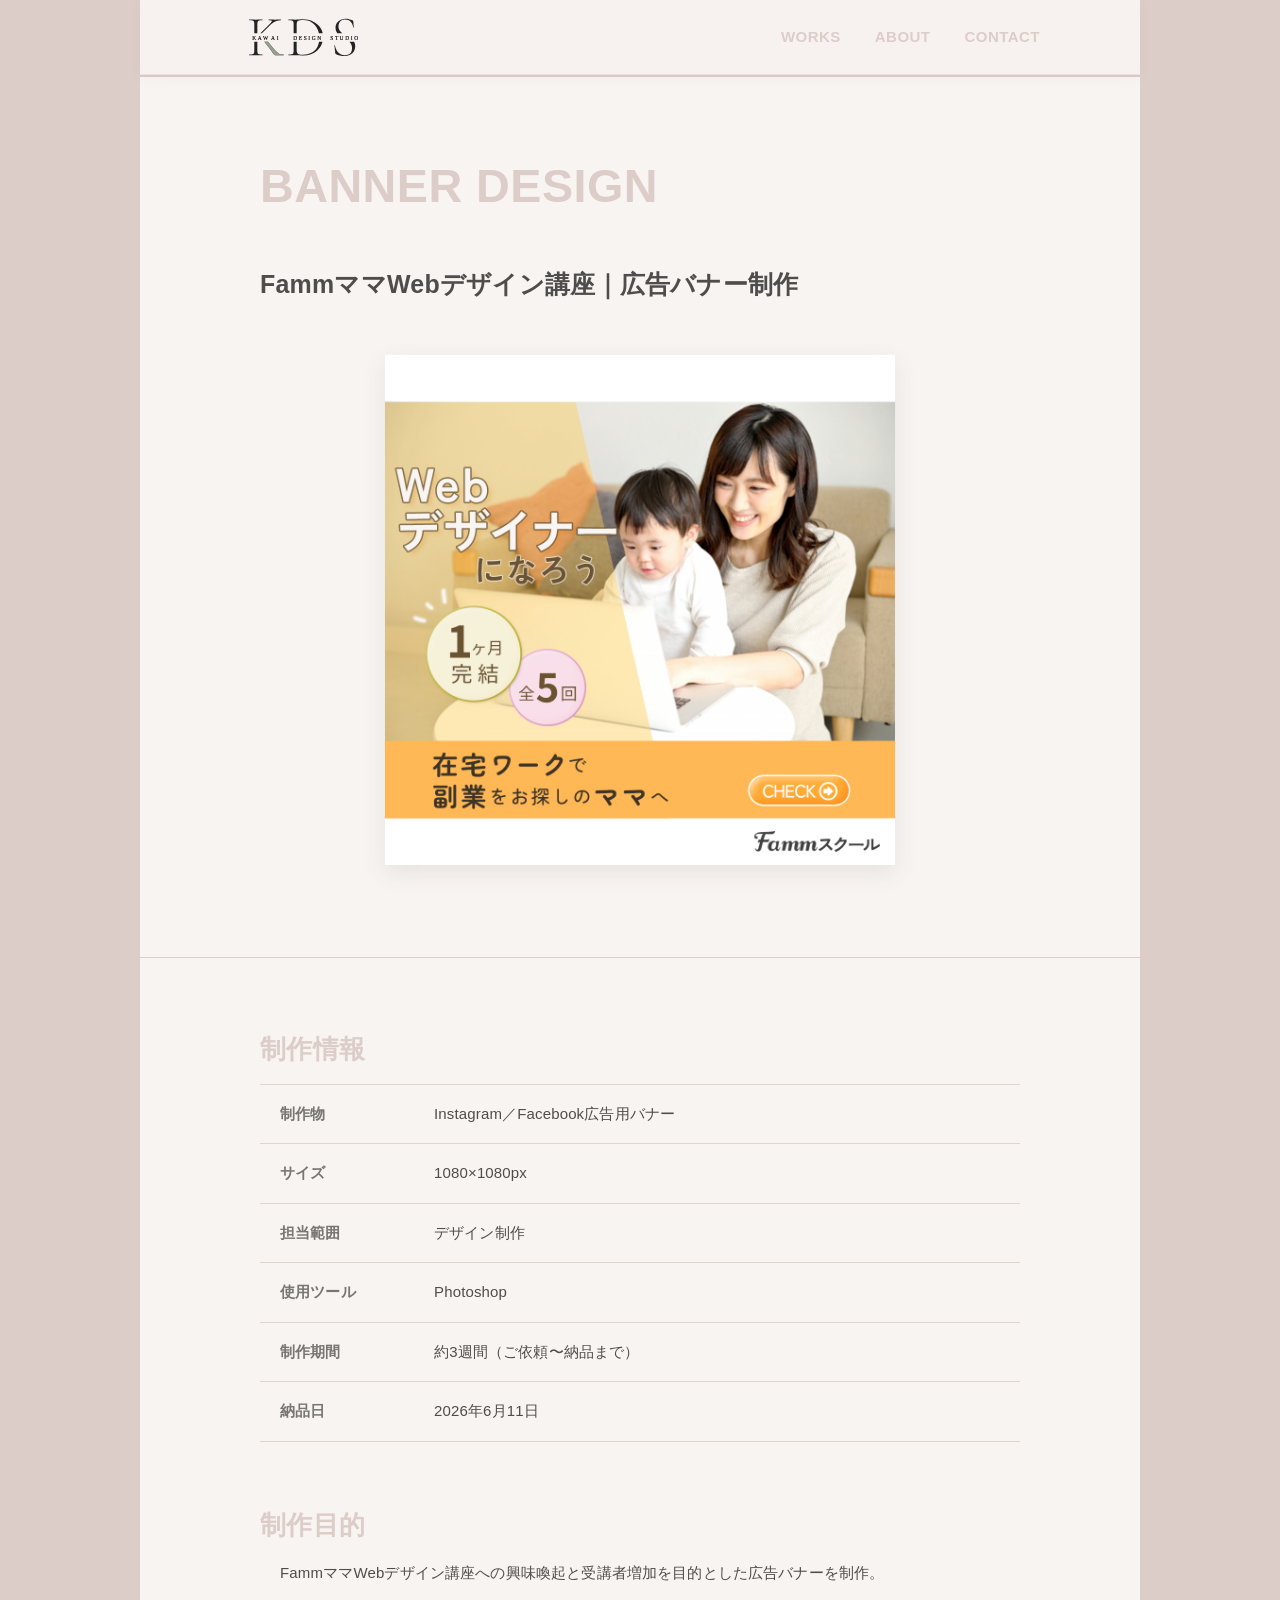
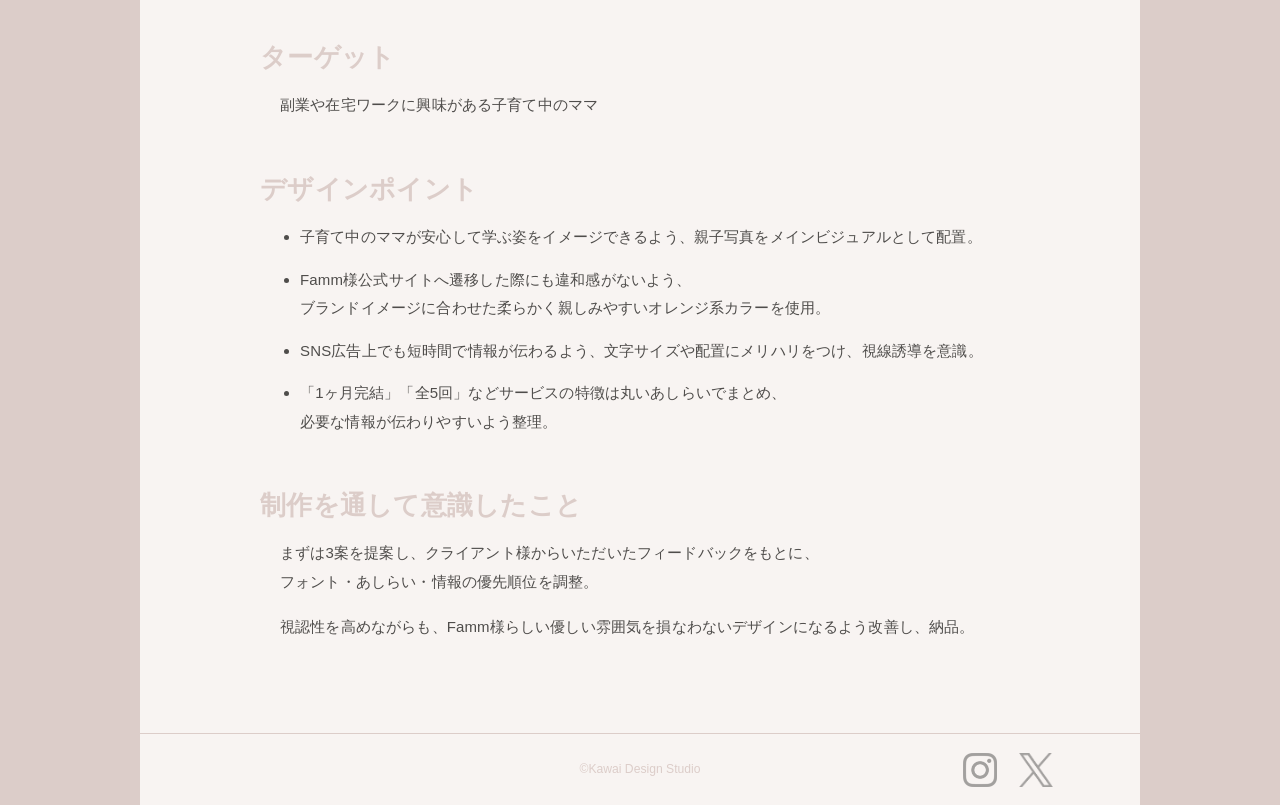
<file: work-famm-banner.html>
<!DOCTYPE html>
<html lang="ja">
<head>
  <meta charset="UTF-8">
  <meta name="viewport" content="width=device-width, initial-scale=1.0">
  <title>FammママWebデザイン講座｜広告バナー制作 | Kawai Design Studio</title>
  <meta name="description" content="FammママWebデザイン講座の広告バナー制作実績です。">
  <link rel="icon" type="image/png" href="images/favicon.png?v=1">
  <link rel="stylesheet" href="style.css">
</head>
<body>
  <header class="site-header">
    <div class="site-header__inner">
      <a class="site-header__brand" href="index.html">
        <img src="images/kds-logo-header.svg" alt="Kawai Design Studio">
      </a>
      <nav class="site-header__nav" id="site-menu" aria-label="Global navigation">
        <a href="works.html">WORKS</a>
        <a href="index.html#about">ABOUT</a>
        <a href="index.html#contact">CONTACT</a>
      </nav>
      <button class="site-header__toggle" type="button" aria-label="メニューを開く" aria-controls="site-menu" aria-expanded="false">
        <span></span>
        <span></span>
        <span></span>
      </button>
    </div>
  </header>

  <main class="work-detail">
    <section class="work-detail__hero section">
      <div class="section__inner work-detail__inner">
        <div class="section__heading--row">
          <h2>BANNER DESIGN</h2>
        </div>
        <h1>FammママWebデザイン講座｜広告バナー制作</h1>
        <figure class="work-detail__visual">
          <img src="images/banner-20260611-famm.png" alt="FammママWebデザイン講座 広告バナー制作">
        </figure>
      </div>
    </section>

    <section class="work-detail__body section">
      <div class="section__inner work-detail__inner">
        <div class="work-detail__info">
          <h2>制作情報</h2>
          <dl>
            <div>
              <dt>制作物</dt>
              <dd>Instagram／Facebook広告用バナー</dd>
            </div>
            <div>
              <dt>サイズ</dt>
              <dd>1080×1080px</dd>
            </div>
            <div>
              <dt>担当範囲</dt>
              <dd>デザイン制作</dd>
            </div>
            <div>
              <dt>使用ツール</dt>
              <dd>Photoshop</dd>
            </div>
            <div>
              <dt>制作期間</dt>
              <dd>約3週間（ご依頼〜納品まで）</dd>
            </div>
            <div>
              <dt>納品日</dt>
              <dd>2026年6月11日</dd>
            </div>
          </dl>
        </div>

        <div class="work-detail__content">
          <section>
            <h2>制作目的</h2>
            <p>FammママWebデザイン講座への興味喚起と受講者増加を目的とした広告バナーを制作。</p>
          </section>

          <section>
            <h2>ターゲット</h2>
            <p>副業や在宅ワークに興味がある子育て中のママ</p>
          </section>

          <section>
            <h2>デザインポイント</h2>
            <ul>
              <li>子育て中のママが安心して学ぶ姿をイメージできるよう、親子写真をメインビジュアルとして配置。</li>
              <li>Famm様公式サイトへ遷移した際にも違和感がないよう、ブランドイメージに合わせた柔らかく親しみやすいオレンジ系カラーを使用。</li>
              <li>SNS広告上でも短時間で情報が伝わるよう、文字サイズや配置にメリハリをつけ、視線誘導を意識。</li>
              <li>「1ヶ月完結」「全5回」などサービスの特徴は丸いあしらいでまとめ、必要な情報が伝わりやすいよう整理。</li>
            </ul>
          </section>

          <section>
            <h2>制作を通して意識したこと</h2>
            <p>まずは3案を提案し、クライアント様からいただいたフィードバックをもとに、<br>フォント・あしらい・情報の優先順位を調整。</p>
            <p>視認性を高めながらも、Famm様らしい優しい雰囲気を損なわないデザインになるよう改善し、納品。</p>
          </section>
        </div>
      </div>
    </section>
  </main>

  <footer class="footer">
    <p>&copy;Kawai Design Studio</p>
    <div class="footer__social" aria-label="SNS links">
      <a href="https://www.instagram.com/kawai.design.studio/" target="_blank" rel="noopener noreferrer" aria-label="Instagram">
        <img class="footer__instagram-logo" src="images/instagram-glyph-white.png" alt="">
      </a>
      <a href="https://x.com/famm_202604" target="_blank" rel="noopener noreferrer" aria-label="X">
        <img class="footer__x-logo" src="images/x-logo-white.png" alt="">
      </a>
    </div>
  </footer>
  <button class="page-top" type="button" aria-label="ページトップへ戻る">↑</button>
  <script src="script.js" defer></script>
</body>
</html>
</file>
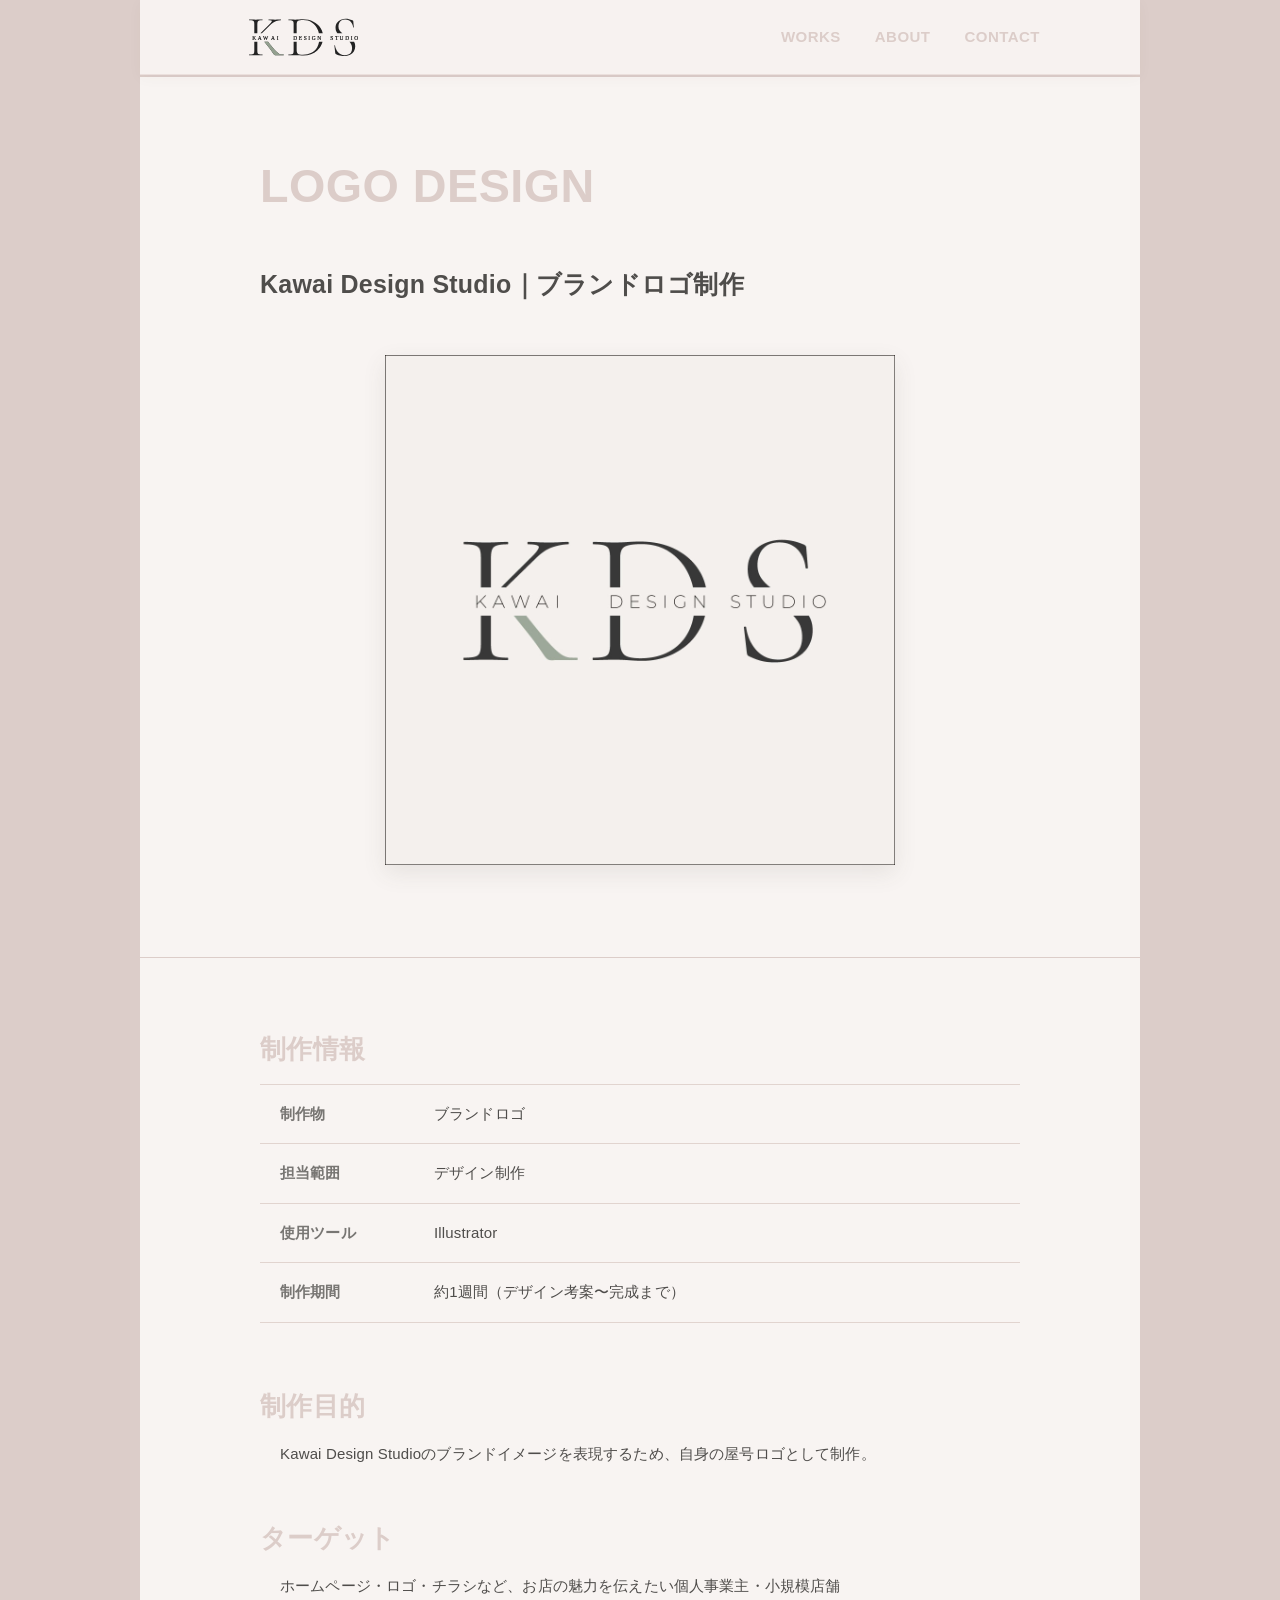
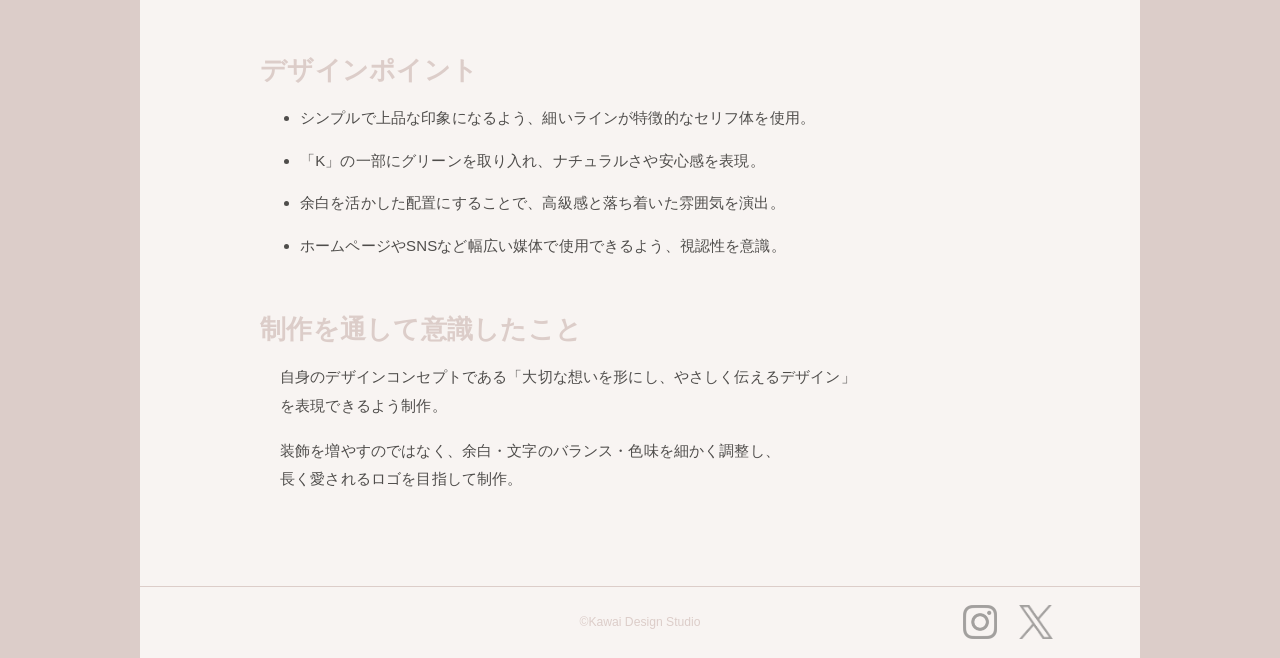
<file: work-kds-logo.html>
<!DOCTYPE html>
<html lang="ja">
<head>
  <meta charset="UTF-8">
  <meta name="viewport" content="width=device-width, initial-scale=1.0">
  <title>Kawai Design Studio｜ブランドロゴ制作 | Kawai Design Studio</title>
  <meta name="description" content="Kawai Design Studioのブランドロゴ制作実績です。">
  <link rel="icon" type="image/png" href="images/favicon.png?v=1">
  <link rel="stylesheet" href="style.css">
</head>
<body>
  <header class="site-header">
    <div class="site-header__inner">
      <a class="site-header__brand" href="index.html">
        <img src="images/kds-logo-header.svg" alt="Kawai Design Studio">
      </a>
      <nav class="site-header__nav" id="site-menu" aria-label="Global navigation">
        <a href="works.html">WORKS</a>
        <a href="index.html#about">ABOUT</a>
        <a href="index.html#contact">CONTACT</a>
      </nav>
      <button class="site-header__toggle" type="button" aria-label="メニューを開く" aria-controls="site-menu" aria-expanded="false">
        <span></span>
        <span></span>
        <span></span>
      </button>
    </div>
  </header>

  <main class="work-detail">
    <section class="work-detail__hero section">
      <div class="section__inner work-detail__inner">
        <div class="section__heading--row">
          <h2>LOGO DESIGN</h2>
        </div>
        <h1>Kawai Design Studio｜ブランドロゴ制作</h1>
        <figure class="work-detail__visual">
          <img src="images/kds-logo.jpg" alt="Kawai Design Studio ブランドロゴ制作">
        </figure>
      </div>
    </section>

    <section class="work-detail__body section">
      <div class="section__inner work-detail__inner">
        <div class="work-detail__info">
          <h2>制作情報</h2>
          <dl>
            <div>
              <dt>制作物</dt>
              <dd>ブランドロゴ</dd>
            </div>
            <div>
              <dt>担当範囲</dt>
              <dd>デザイン制作</dd>
            </div>
            <div>
              <dt>使用ツール</dt>
              <dd>Illustrator</dd>
            </div>
            <div>
              <dt>制作期間</dt>
              <dd>約1週間（デザイン考案〜完成まで）</dd>
            </div>
          </dl>
        </div>

        <div class="work-detail__content">
          <section>
            <h2>制作目的</h2>
            <p>Kawai Design Studioのブランドイメージを表現するため、自身の屋号ロゴとして制作。</p>
          </section>

          <section>
            <h2>ターゲット</h2>
            <p>ホームページ・ロゴ・チラシなど、お店の魅力を伝えたい個人事業主・小規模店舗</p>
          </section>

          <section>
            <h2>デザインポイント</h2>
            <ul>
              <li>シンプルで上品な印象になるよう、細いラインが特徴的なセリフ体を使用。</li>
              <li>「K」の一部にグリーンを取り入れ、ナチュラルさや安心感を表現。</li>
              <li>余白を活かした配置にすることで、高級感と落ち着いた雰囲気を演出。</li>
              <li>ホームページやSNSなど幅広い媒体で使用できるよう、視認性を意識。</li>
            </ul>
          </section>

          <section>
            <h2>制作を通して意識したこと</h2>
            <p>自身のデザインコンセプトである「大切な想いを形にし、やさしく伝えるデザイン」を表現できるよう制作。</p>
            <p>装飾を増やすのではなく、余白・文字のバランス・色味を細かく調整し、長く愛されるロゴを目指して制作。</p>
          </section>
        </div>
      </div>
    </section>
  </main>

  <footer class="footer">
    <p>&copy;Kawai Design Studio</p>
    <div class="footer__social" aria-label="SNS links">
      <a href="https://www.instagram.com/kawai.design.studio/" target="_blank" rel="noopener noreferrer" aria-label="Instagram">
        <img class="footer__instagram-logo" src="images/instagram-glyph-white.png" alt="">
      </a>
      <a href="https://x.com/famm_202604" target="_blank" rel="noopener noreferrer" aria-label="X">
        <img class="footer__x-logo" src="images/x-logo-white.png" alt="">
      </a>
    </div>
  </footer>
  <button class="page-top" type="button" aria-label="ページトップへ戻る">↑</button>
  <script src="script.js" defer></script>
</body>
</html>
</file>
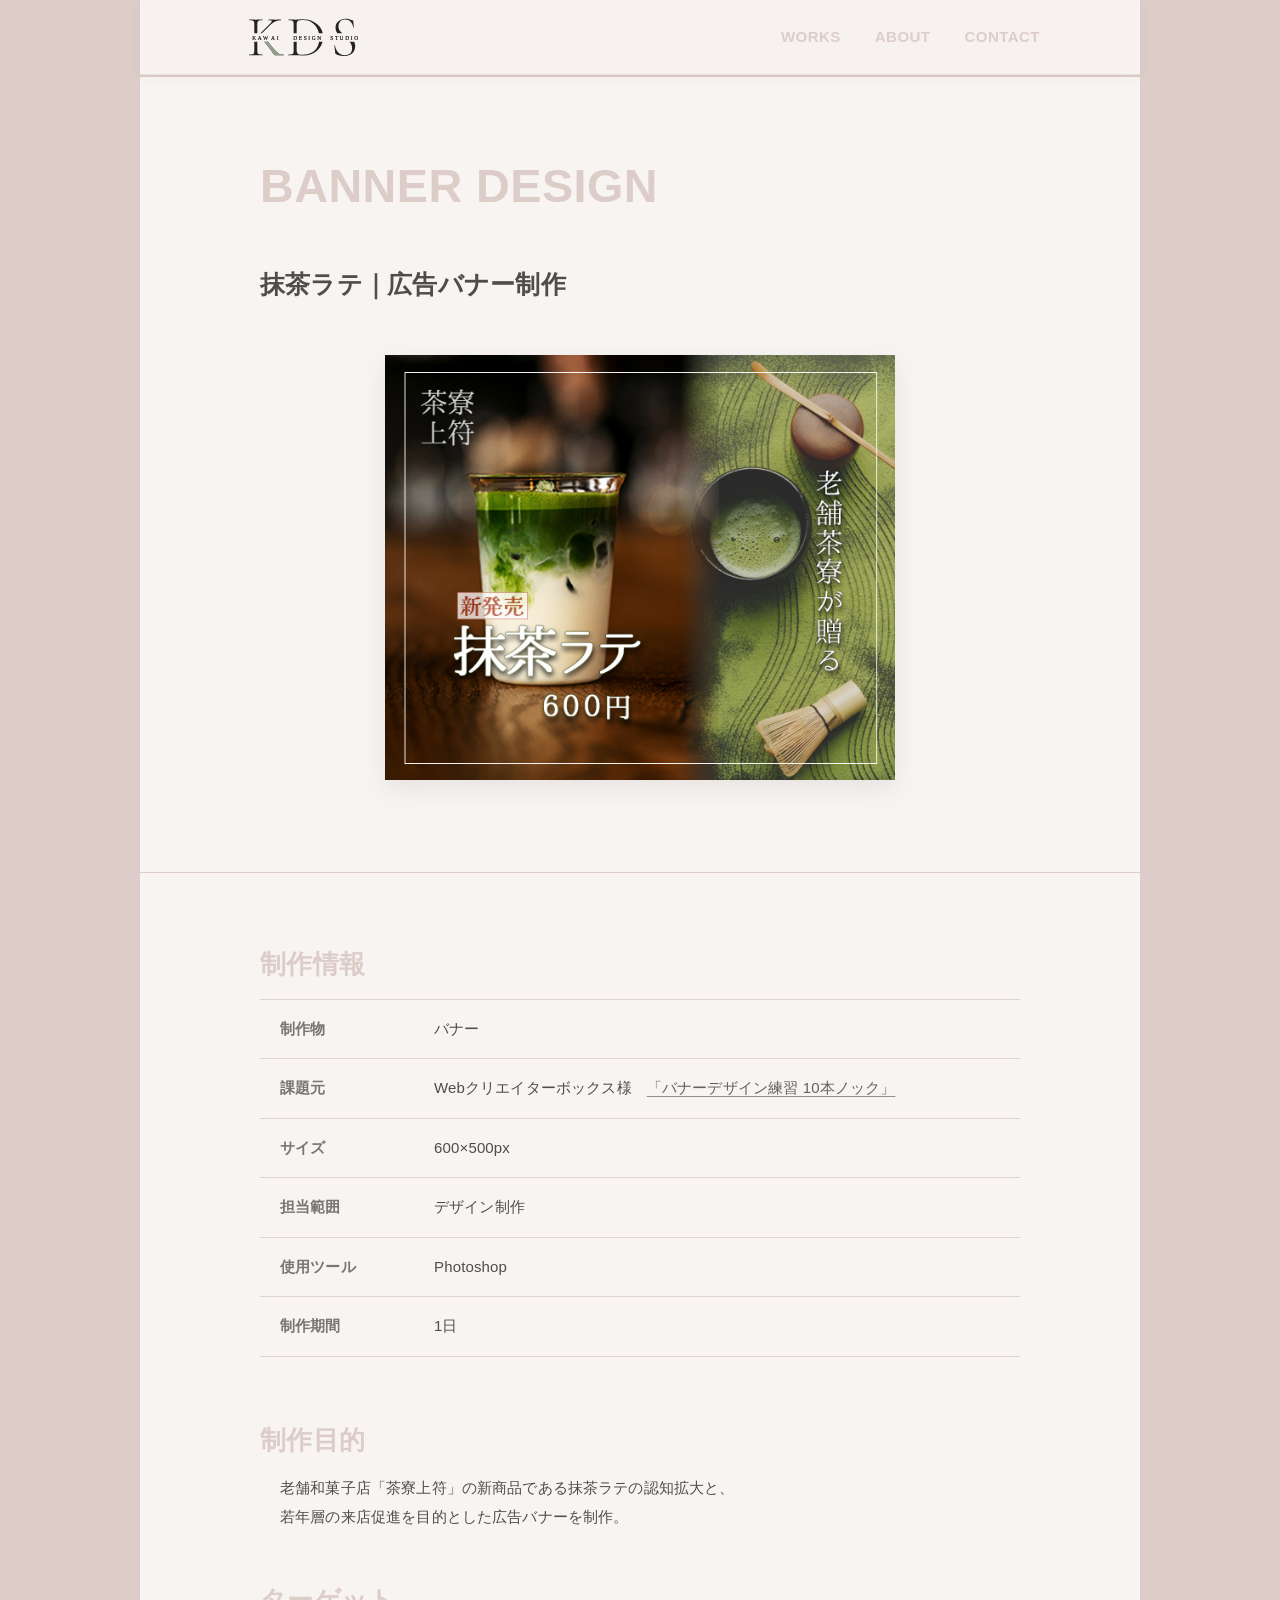
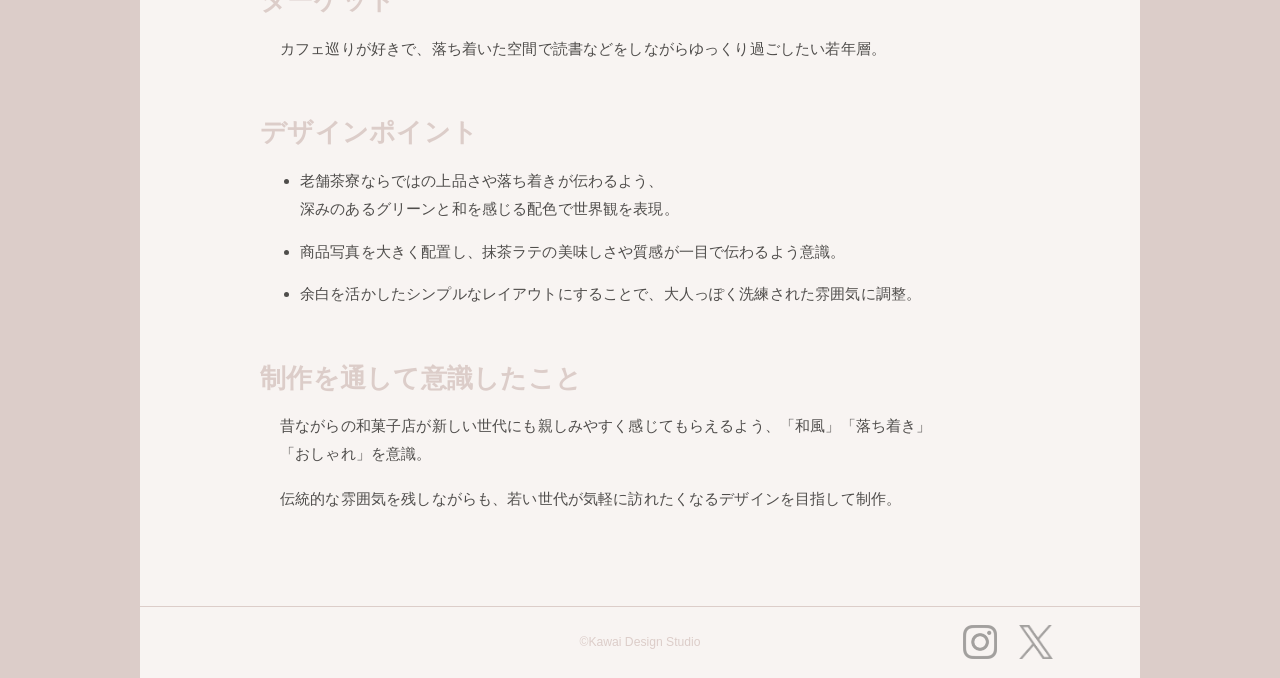
<file: work-matcha-latte.html>
<!DOCTYPE html>
<html lang="ja">
<head>
  <meta charset="UTF-8">
  <meta name="viewport" content="width=device-width, initial-scale=1.0">
  <title>抹茶ラテ｜広告バナー制作 | Kawai Design Studio</title>
  <meta name="description" content="抹茶ラテの広告バナー制作実績です。">
  <link rel="icon" type="image/png" href="images/favicon.png?v=1">
  <link rel="stylesheet" href="style.css">
</head>
<body>
  <header class="site-header">
    <div class="site-header__inner">
      <a class="site-header__brand" href="index.html">
        <img src="images/kds-logo-header.svg" alt="Kawai Design Studio">
      </a>
      <nav class="site-header__nav" id="site-menu" aria-label="Global navigation">
        <a href="works.html">WORKS</a>
        <a href="index.html#about">ABOUT</a>
        <a href="index.html#contact">CONTACT</a>
      </nav>
      <button class="site-header__toggle" type="button" aria-label="メニューを開く" aria-controls="site-menu" aria-expanded="false">
        <span></span>
        <span></span>
        <span></span>
      </button>
    </div>
  </header>

  <main class="work-detail">
    <section class="work-detail__hero section">
      <div class="section__inner work-detail__inner">
        <div class="section__heading--row">
          <h2>BANNER DESIGN</h2>
        </div>
        <h1>抹茶ラテ｜広告バナー制作</h1>
        <figure class="work-detail__visual">
          <img src="images/work03.jpg" alt="抹茶ラテ 広告バナー制作">
        </figure>
      </div>
    </section>

    <section class="work-detail__body section">
      <div class="section__inner work-detail__inner">
        <div class="work-detail__info">
          <h2>制作情報</h2>
          <dl>
            <div>
              <dt>制作物</dt>
              <dd>バナー</dd>
            </div>
            <div>
              <dt>課題元</dt>
              <dd class="work-detail__source">
                <span class="work-detail__source-provider">Webクリエイターボックス様</span><span class="work-detail__source-space">　</span><a class="work-detail__source-link" href="https://www.webcreatorbox.com/tech/banner-design-10" target="_blank" rel="noopener noreferrer">「バナーデザイン練習 10本ノック」</a>
              </dd>
            </div>
            <div>
              <dt>サイズ</dt>
              <dd>600×500px</dd>
            </div>
            <div>
              <dt>担当範囲</dt>
              <dd>デザイン制作</dd>
            </div>
            <div>
              <dt>使用ツール</dt>
              <dd>Photoshop</dd>
            </div>
            <div>
              <dt>制作期間</dt>
              <dd>1日</dd>
            </div>
          </dl>
        </div>

        <div class="work-detail__content">
          <section>
            <h2>制作目的</h2>
            <p>老舗和菓子店「茶寮上符」の新商品である抹茶ラテの認知拡大と、若年層の来店促進を目的とした広告バナーを制作。</p>
          </section>

          <section>
            <h2>ターゲット</h2>
            <p>カフェ巡りが好きで、落ち着いた空間で読書などをしながらゆっくり過ごしたい若年層。</p>
          </section>

          <section>
            <h2>デザインポイント</h2>
            <ul>
              <li>老舗茶寮ならではの上品さや落ち着きが伝わるよう、深みのあるグリーンと和を感じる配色で世界観を表現。</li>
              <li>商品写真を大きく配置し、抹茶ラテの美味しさや質感が一目で伝わるよう意識。</li>
              <li>余白を活かしたシンプルなレイアウトにすることで、大人っぽく洗練された雰囲気に調整。</li>
            </ul>
          </section>

          <section>
            <h2>制作を通して意識したこと</h2>
            <p>昔ながらの和菓子店が新しい世代にも親しみやすく感じてもらえるよう、「和風」「落ち着き」「おしゃれ」を意識。</p>
            <p>伝統的な雰囲気を残しながらも、若い世代が気軽に訪れたくなるデザインを目指して制作。</p>
          </section>
        </div>
      </div>
    </section>
  </main>

  <footer class="footer">
    <p>&copy;Kawai Design Studio</p>
    <div class="footer__social" aria-label="SNS links">
      <a href="https://www.instagram.com/kawai.design.studio/" target="_blank" rel="noopener noreferrer" aria-label="Instagram">
        <img class="footer__instagram-logo" src="images/instagram-glyph-white.png" alt="">
      </a>
      <a href="https://x.com/famm_202604" target="_blank" rel="noopener noreferrer" aria-label="X">
        <img class="footer__x-logo" src="images/x-logo-white.png" alt="">
      </a>
    </div>
  </footer>
  <button class="page-top" type="button" aria-label="ページトップへ戻る">↑</button>
  <script src="script.js" defer></script>
</body>
</html>
</file>
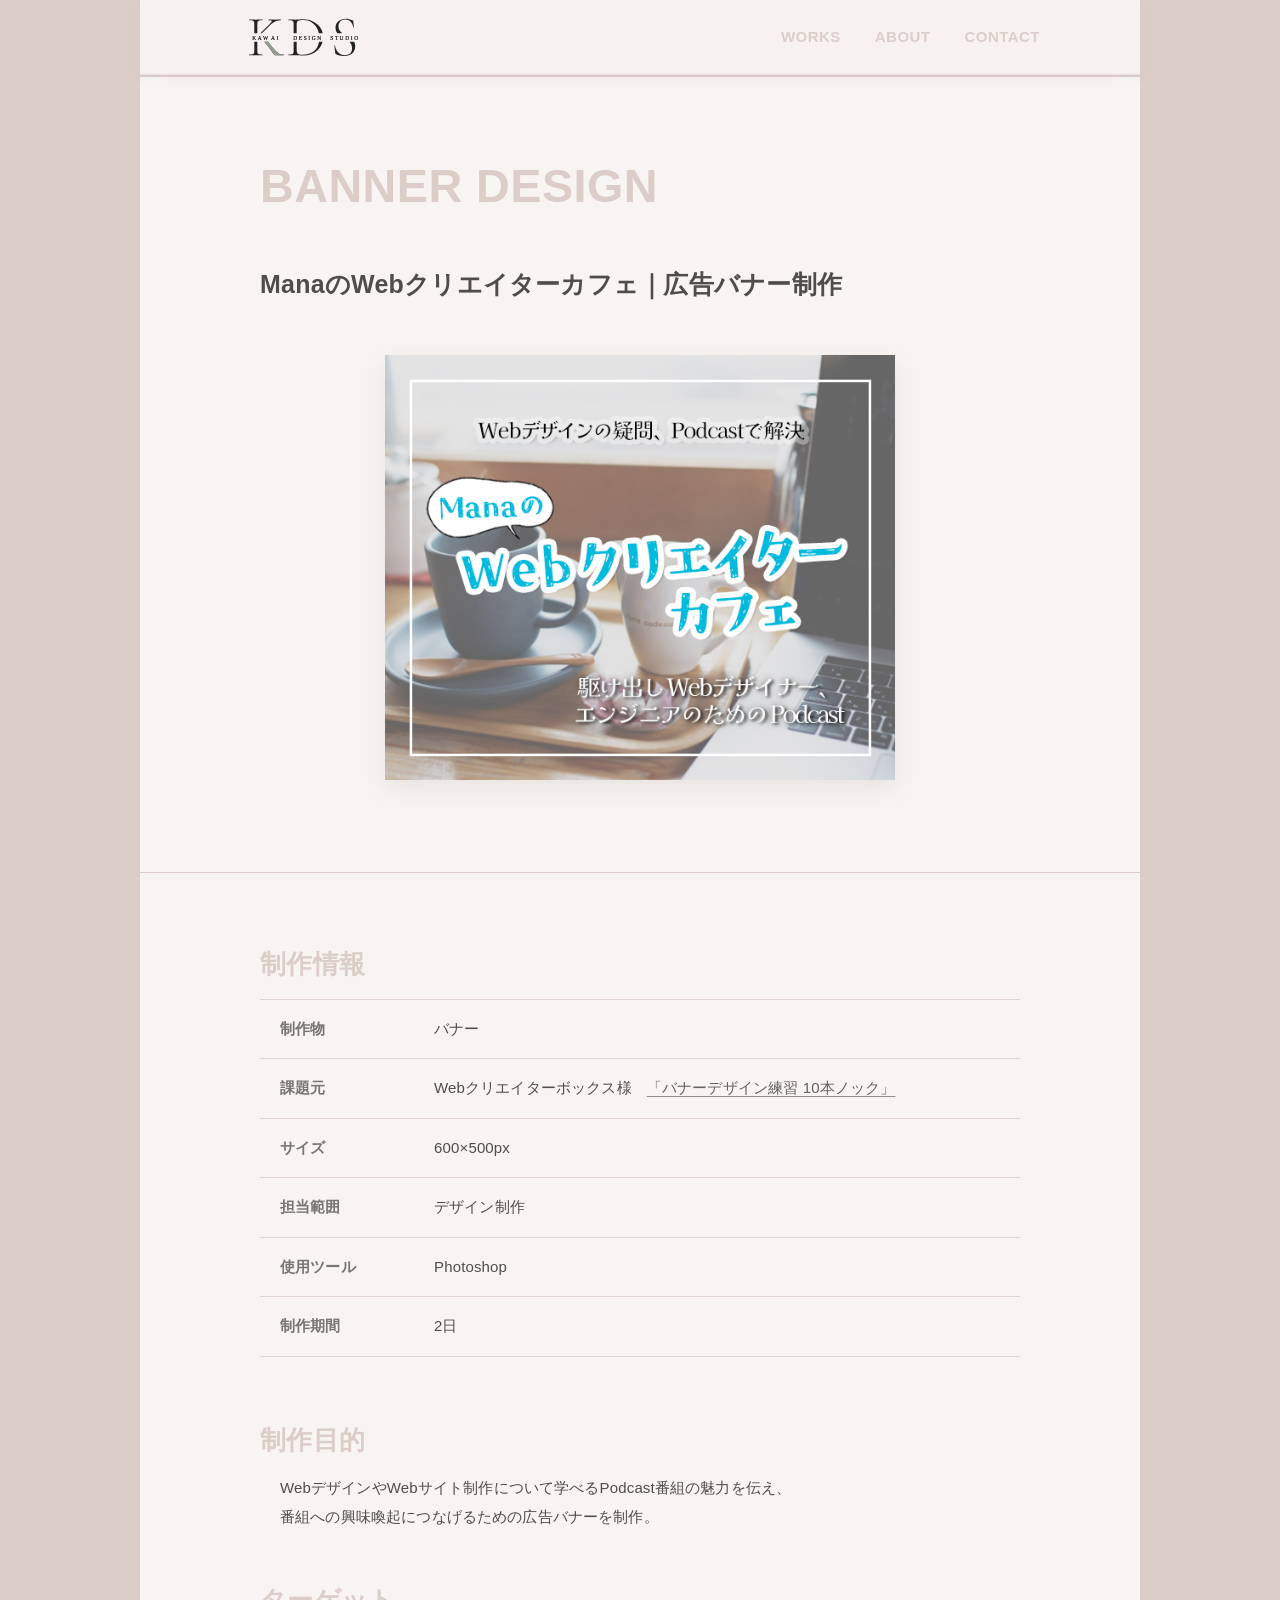
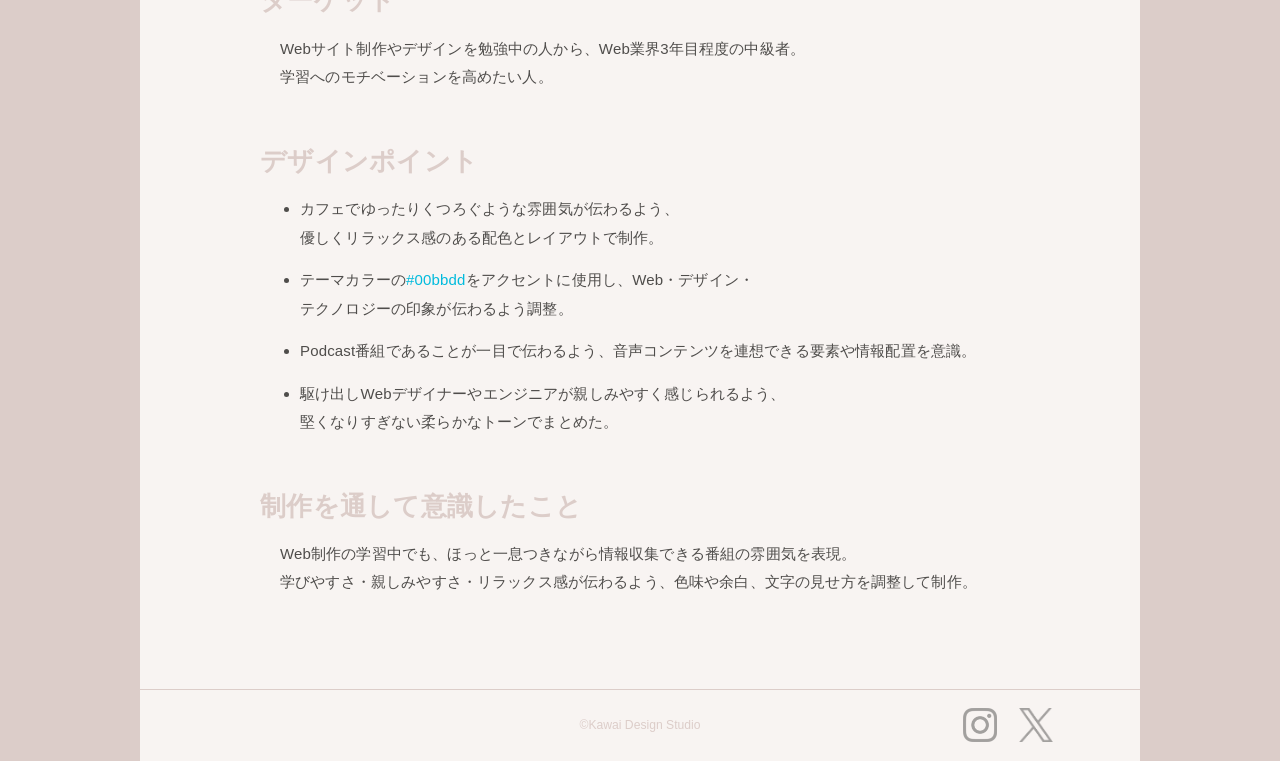
<file: work-podcast-banner.html>
<!DOCTYPE html>
<html lang="ja">
<head>
  <meta charset="UTF-8">
  <meta name="viewport" content="width=device-width, initial-scale=1.0">
  <title>ManaのWebクリエイターカフェ｜広告バナー制作 | Kawai Design Studio</title>
  <meta name="description" content="ManaのWebクリエイターカフェの広告バナー制作実績です。">
  <link rel="icon" type="image/png" href="images/favicon.png?v=1">
  <link rel="stylesheet" href="style.css">
</head>
<body>
  <header class="site-header">
    <div class="site-header__inner">
      <a class="site-header__brand" href="index.html">
        <img src="images/kds-logo-header.svg" alt="Kawai Design Studio">
      </a>
      <nav class="site-header__nav" id="site-menu" aria-label="Global navigation">
        <a href="works.html">WORKS</a>
        <a href="index.html#about">ABOUT</a>
        <a href="index.html#contact">CONTACT</a>
      </nav>
      <button class="site-header__toggle" type="button" aria-label="メニューを開く" aria-controls="site-menu" aria-expanded="false">
        <span></span>
        <span></span>
        <span></span>
      </button>
    </div>
  </header>

  <main class="work-detail">
    <section class="work-detail__hero section">
      <div class="section__inner work-detail__inner">
        <div class="section__heading--row">
          <h2>BANNER DESIGN</h2>
        </div>
        <h1>ManaのWebクリエイターカフェ｜広告バナー制作</h1>
        <figure class="work-detail__visual">
          <img src="images/work02.jpg" alt="ManaのWebクリエイターカフェ 広告バナー制作">
        </figure>
      </div>
    </section>

    <section class="work-detail__body section">
      <div class="section__inner work-detail__inner">
        <div class="work-detail__info">
          <h2>制作情報</h2>
          <dl>
            <div>
              <dt>制作物</dt>
              <dd>バナー</dd>
            </div>
            <div>
              <dt>課題元</dt>
              <dd class="work-detail__source">
                <span class="work-detail__source-provider">Webクリエイターボックス様</span><span class="work-detail__source-space">　</span><a class="work-detail__source-link" href="https://www.webcreatorbox.com/tech/banner-design-10" target="_blank" rel="noopener noreferrer">「バナーデザイン練習 10本ノック」</a>
              </dd>
            </div>
            <div>
              <dt>サイズ</dt>
              <dd>600×500px</dd>
            </div>
            <div>
              <dt>担当範囲</dt>
              <dd>デザイン制作</dd>
            </div>
            <div>
              <dt>使用ツール</dt>
              <dd>Photoshop</dd>
            </div>
            <div>
              <dt>制作期間</dt>
              <dd>2日</dd>
            </div>
          </dl>
        </div>

        <div class="work-detail__content">
          <section>
            <h2>制作目的</h2>
            <p>WebデザインやWebサイト制作について学べるPodcast番組の魅力を伝え、番組への興味喚起につなげるための広告バナーを制作。</p>
          </section>

          <section>
            <h2>ターゲット</h2>
            <p>Webサイト制作やデザインを勉強中の人から、Web業界3年目程度の中級者。学習へのモチベーションを高めたい人。</p>
          </section>

          <section>
            <h2>デザインポイント</h2>
            <ul>
              <li>カフェでゆったりくつろぐような雰囲気が伝わるよう、優しくリラックス感のある配色とレイアウトで制作。</li>
              <li>テーマカラーの<span class="color-sample--podcast">#00bbdd</span>をアクセントに使用し、Web・デザイン・テクノロジーの印象が伝わるよう調整。</li>
              <li>Podcast番組であることが一目で伝わるよう、音声コンテンツを連想できる要素や情報配置を意識。</li>
              <li>駆け出しWebデザイナーやエンジニアが親しみやすく感じられるよう、堅くなりすぎない柔らかなトーンでまとめた。</li>
            </ul>
          </section>

          <section>
            <h2>制作を通して意識したこと</h2>
            <p>Web制作の学習中でも、ほっと一息つきながら情報収集できる番組の雰囲気を表現。<br>学びやすさ・親しみやすさ・リラックス感が伝わるよう、色味や余白、文字の見せ方を調整して制作。</p>
          </section>
        </div>
      </div>
    </section>
  </main>

  <footer class="footer">
    <p>&copy;Kawai Design Studio</p>
    <div class="footer__social" aria-label="SNS links">
      <a href="https://www.instagram.com/kawai.design.studio/" target="_blank" rel="noopener noreferrer" aria-label="Instagram">
        <img class="footer__instagram-logo" src="images/instagram-glyph-white.png" alt="">
      </a>
      <a href="https://x.com/famm_202604" target="_blank" rel="noopener noreferrer" aria-label="X">
        <img class="footer__x-logo" src="images/x-logo-white.png" alt="">
      </a>
    </div>
  </footer>
  <button class="page-top" type="button" aria-label="ページトップへ戻る">↑</button>
  <script src="script.js" defer></script>
</body>
</html>
</file>
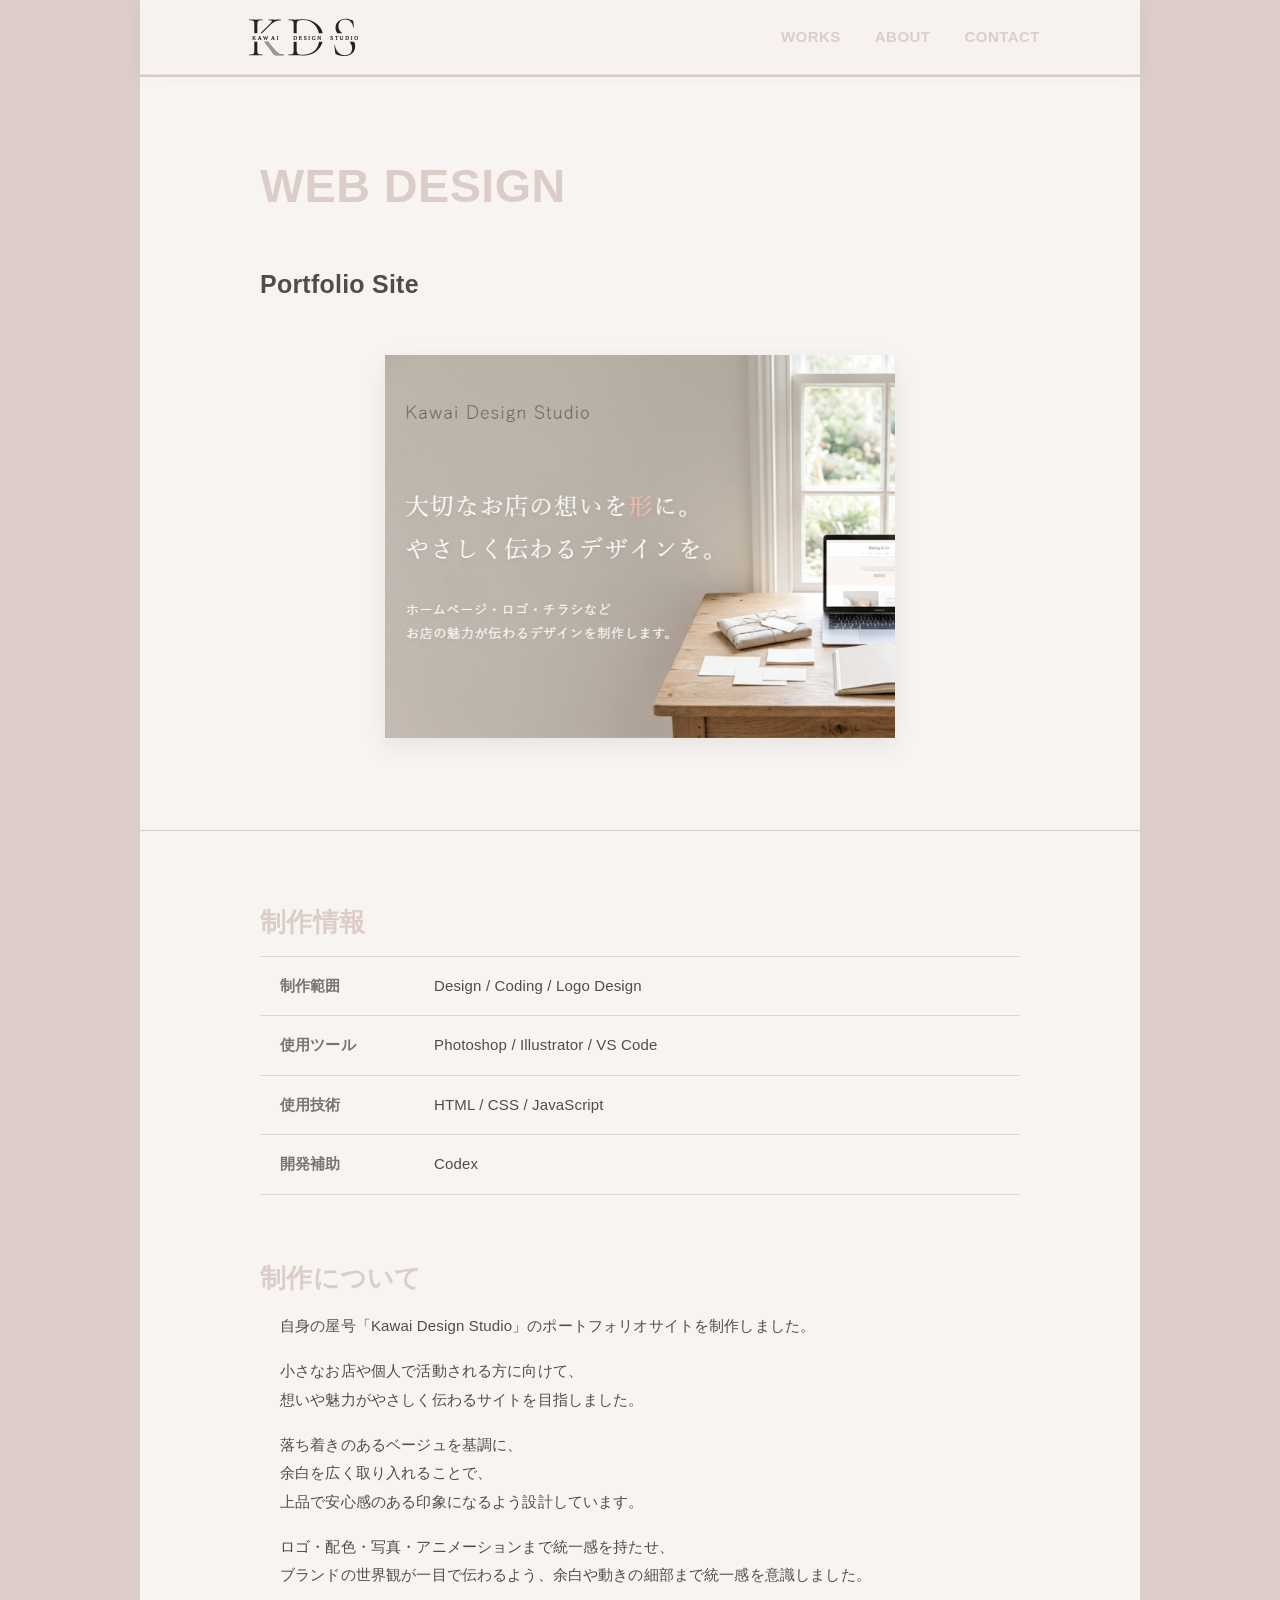
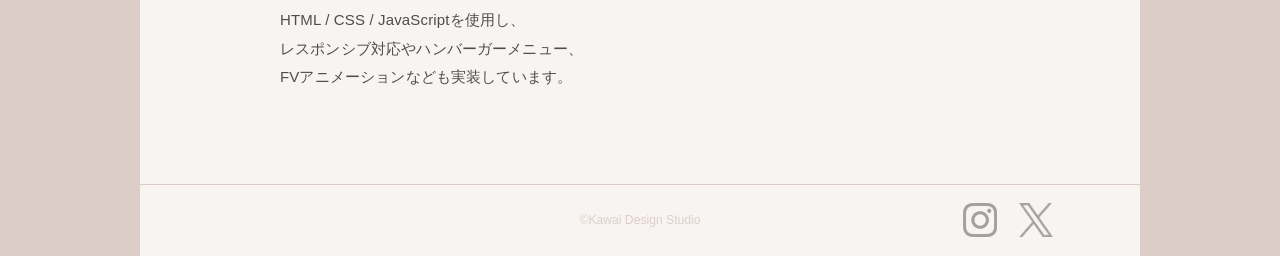
<file: work-portfolio-site.html>
<!DOCTYPE html>
<html lang="ja">
<head>
  <meta charset="UTF-8">
  <meta name="viewport" content="width=device-width, initial-scale=1.0">
  <title>Kawai Design Studio Portfolio Site | Kawai Design Studio</title>
  <meta name="description" content="Kawai Design Studioのポートフォリオサイト制作実績です。">
  <link rel="icon" type="image/png" href="images/favicon.png?v=1">
  <link rel="stylesheet" href="style.css">
</head>
<body>
  <header class="site-header">
    <div class="site-header__inner">
      <a class="site-header__brand" href="index.html">
        <img src="images/kds-logo-header.svg" alt="Kawai Design Studio">
      </a>
      <nav class="site-header__nav" id="site-menu" aria-label="Global navigation">
        <a href="works.html">WORKS</a>
        <a href="index.html#about">ABOUT</a>
        <a href="index.html#contact">CONTACT</a>
      </nav>
      <button class="site-header__toggle" type="button" aria-label="メニューを開く" aria-controls="site-menu" aria-expanded="false">
        <span></span>
        <span></span>
        <span></span>
      </button>
    </div>
  </header>

  <main class="work-detail">
    <section class="work-detail__hero section">
      <div class="section__inner work-detail__inner">
        <div class="section__heading--row">
          <h2>WEB DESIGN</h2>
        </div>
        <h1>Portfolio Site</h1>
        <figure class="work-detail__visual">
          <img src="images/portfolio-site-thumb.png" alt="Kawai Design Studio ポートフォリオサイト制作">
        </figure>
      </div>
    </section>

    <section class="work-detail__body section">
      <div class="section__inner work-detail__inner">
        <div class="work-detail__info">
          <h2>制作情報</h2>
          <dl>
            <div>
              <dt>制作範囲</dt>
              <dd>Design / Coding / Logo Design</dd>
            </div>
            <div>
              <dt>使用ツール</dt>
              <dd>Photoshop / Illustrator / VS Code</dd>
            </div>
            <div>
              <dt>使用技術</dt>
              <dd>HTML / CSS / JavaScript</dd>
            </div>
            <div>
              <dt>開発補助</dt>
              <dd>Codex</dd>
            </div>
          </dl>
        </div>

        <div class="work-detail__content">
          <section>
            <h2>制作について</h2>
            <p>自身の屋号「Kawai Design Studio」のポートフォリオサイトを制作しました。</p>
            <p>小さなお店や個人で活動される方に向けて、<br>想いや魅力がやさしく伝わるサイトを目指しました。</p>
            <p>落ち着きのあるベージュを基調に、<br>余白を広く取り入れることで、<br>上品で安心感のある印象になるよう設計しています。</p>
            <p>ロゴ・配色・写真・アニメーションまで統一感を持たせ、<br>ブランドの世界観が一目で伝わるよう、余白や動きの細部まで統一感を意識しました。</p>
            <p>HTML / CSS / JavaScriptを使用し、<br>レスポンシブ対応やハンバーガーメニュー、<br>FVアニメーションなども実装しています。</p>
          </section>
        </div>
      </div>
    </section>
  </main>

  <footer class="footer">
    <p>&copy;Kawai Design Studio</p>
    <div class="footer__social" aria-label="SNS links">
      <a href="https://www.instagram.com/kawai.design.studio/" target="_blank" rel="noopener noreferrer" aria-label="Instagram">
        <img class="footer__instagram-logo" src="images/instagram-glyph-white.png" alt="">
      </a>
      <a href="https://x.com/famm_202604" target="_blank" rel="noopener noreferrer" aria-label="X">
        <img class="footer__x-logo" src="images/x-logo-white.png" alt="">
      </a>
    </div>
  </footer>
  <button class="page-top" type="button" aria-label="ページトップへ戻る">↑</button>
  <script src="script.js" defer></script>
</body>
</html>
</file>
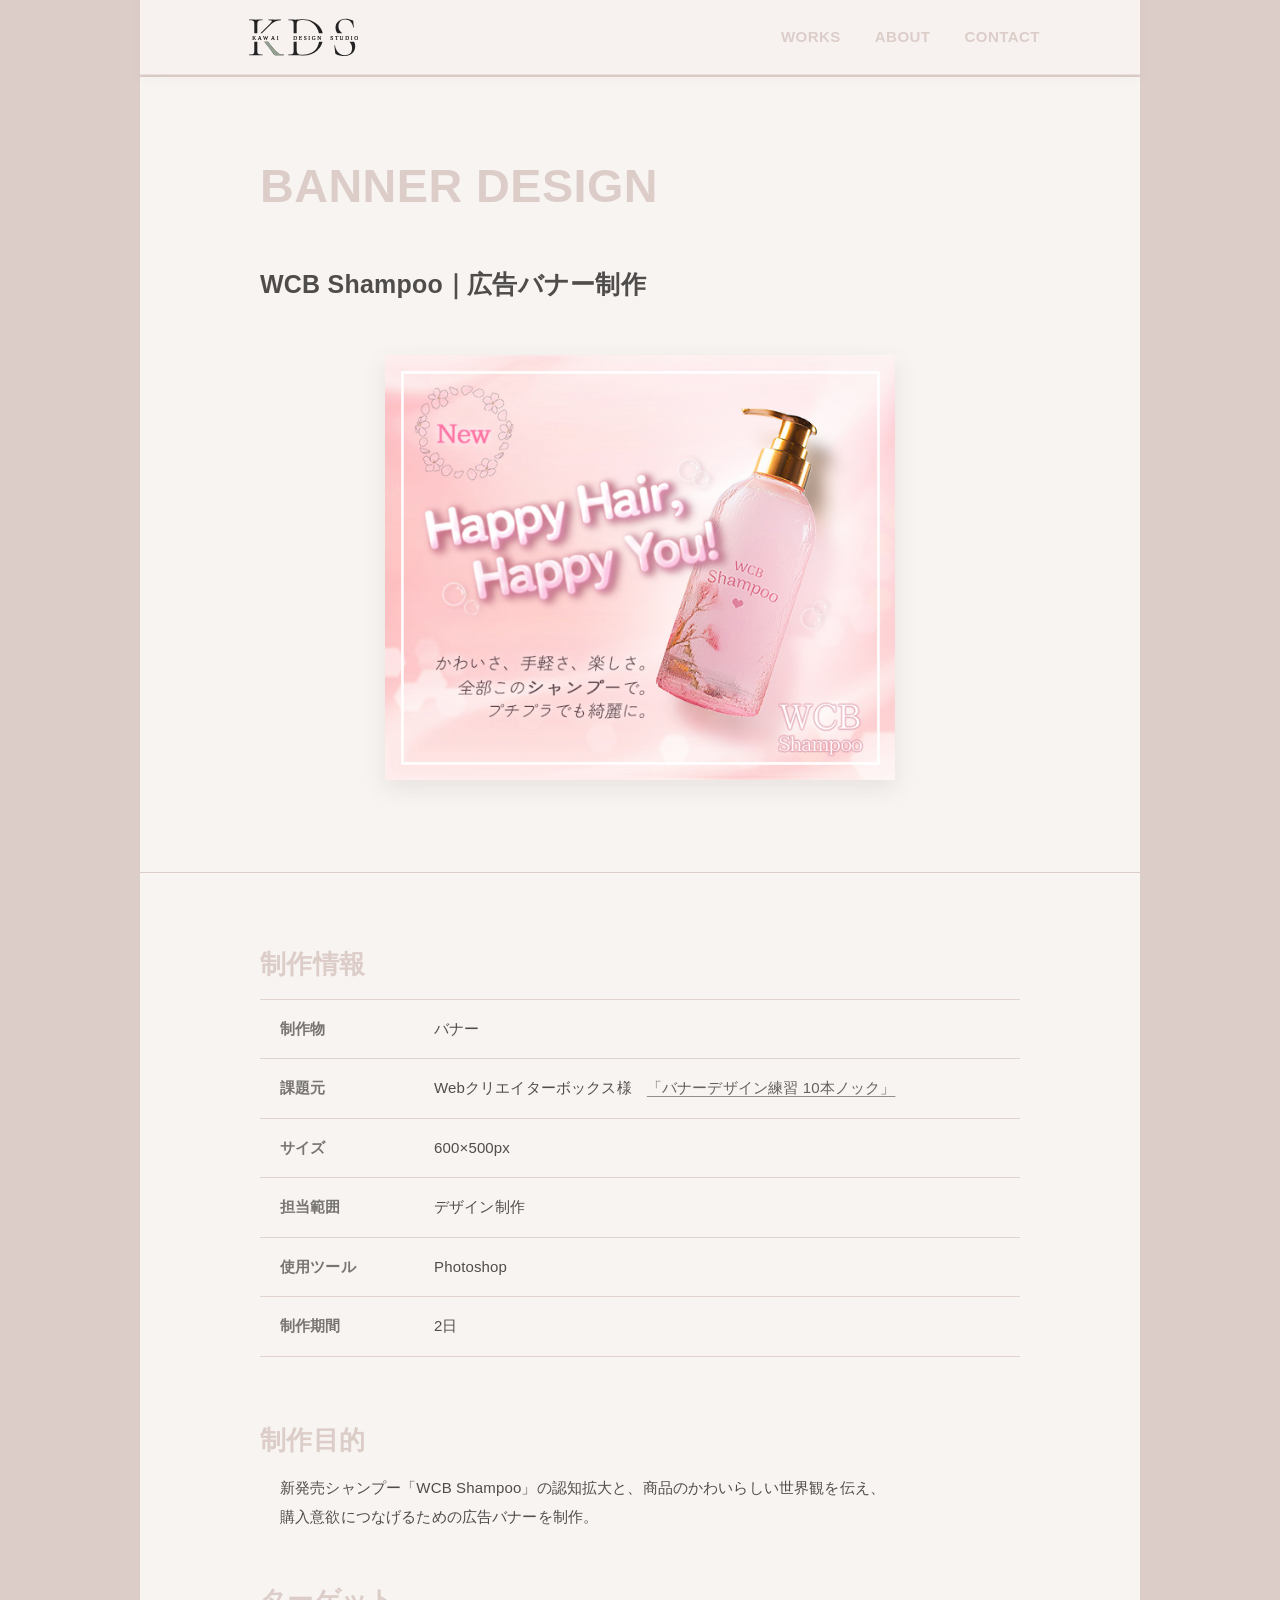
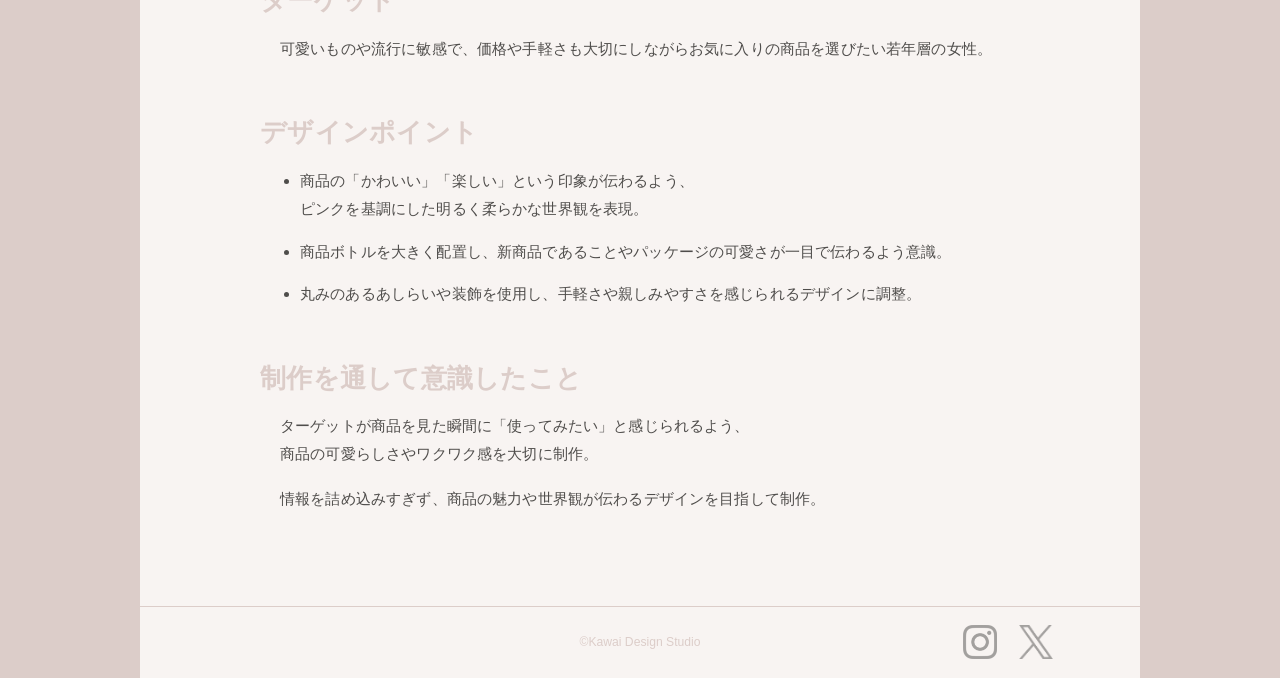
<file: work-shampoo-banner.html>
<!DOCTYPE html>
<html lang="ja">
<head>
  <meta charset="UTF-8">
  <meta name="viewport" content="width=device-width, initial-scale=1.0">
  <title>WCB Shampoo｜広告バナー制作 | Kawai Design Studio</title>
  <meta name="description" content="WCB Shampooの広告バナー制作実績です。">
  <link rel="icon" type="image/png" href="images/favicon.png?v=1">
  <link rel="stylesheet" href="style.css">
</head>
<body>
  <header class="site-header">
    <div class="site-header__inner">
      <a class="site-header__brand" href="index.html">
        <img src="images/kds-logo-header.svg" alt="Kawai Design Studio">
      </a>
      <nav class="site-header__nav" id="site-menu" aria-label="Global navigation">
        <a href="works.html">WORKS</a>
        <a href="index.html#about">ABOUT</a>
        <a href="index.html#contact">CONTACT</a>
      </nav>
      <button class="site-header__toggle" type="button" aria-label="メニューを開く" aria-controls="site-menu" aria-expanded="false">
        <span></span>
        <span></span>
        <span></span>
      </button>
    </div>
  </header>

  <main class="work-detail">
    <section class="work-detail__hero section">
      <div class="section__inner work-detail__inner">
        <div class="section__heading--row">
          <h2>BANNER DESIGN</h2>
        </div>
        <h1>WCB Shampoo｜広告バナー制作</h1>
        <figure class="work-detail__visual">
          <img src="images/work01.jpg" alt="WCB Shampoo 広告バナー制作">
        </figure>
      </div>
    </section>

    <section class="work-detail__body section">
      <div class="section__inner work-detail__inner">
        <div class="work-detail__info">
          <h2>制作情報</h2>
          <dl>
            <div>
              <dt>制作物</dt>
              <dd>バナー</dd>
            </div>
            <div>
              <dt>課題元</dt>
              <dd class="work-detail__source">
                <span class="work-detail__source-provider">Webクリエイターボックス様</span><span class="work-detail__source-space">　</span><a class="work-detail__source-link" href="https://www.webcreatorbox.com/tech/banner-design-10" target="_blank" rel="noopener noreferrer">「バナーデザイン練習 10本ノック」</a>
              </dd>
            </div>
            <div>
              <dt>サイズ</dt>
              <dd>600×500px</dd>
            </div>
            <div>
              <dt>担当範囲</dt>
              <dd>デザイン制作</dd>
            </div>
            <div>
              <dt>使用ツール</dt>
              <dd>Photoshop</dd>
            </div>
            <div>
              <dt>制作期間</dt>
              <dd>2日</dd>
            </div>
          </dl>
        </div>

        <div class="work-detail__content">
          <section>
            <h2>制作目的</h2>
            <p>新発売シャンプー「WCB Shampoo」の認知拡大と、商品のかわいらしい世界観を伝え、購入意欲につなげるための広告バナーを制作。</p>
          </section>

          <section>
            <h2>ターゲット</h2>
            <p>可愛いものや流行に敏感で、価格や手軽さも大切にしながらお気に入りの商品を選びたい若年層の女性。</p>
          </section>

          <section>
            <h2>デザインポイント</h2>
            <ul>
              <li>商品の「かわいい」「楽しい」という印象が伝わるよう、ピンクを基調にした明るく柔らかな世界観を表現。</li>
              <li>商品ボトルを大きく配置し、新商品であることやパッケージの可愛さが一目で伝わるよう意識。</li>
              <li>丸みのあるあしらいや装飾を使用し、手軽さや親しみやすさを感じられるデザインに調整。</li>
            </ul>
          </section>

          <section>
            <h2>制作を通して意識したこと</h2>
            <p>ターゲットが商品を見た瞬間に「使ってみたい」と感じられるよう、商品の可愛らしさやワクワク感を大切に制作。</p>
            <p>情報を詰め込みすぎず、商品の魅力や世界観が伝わるデザインを目指して制作。</p>
          </section>
        </div>
      </div>
    </section>
  </main>

  <footer class="footer">
    <p>&copy;Kawai Design Studio</p>
    <div class="footer__social" aria-label="SNS links">
      <a href="https://www.instagram.com/kawai.design.studio/" target="_blank" rel="noopener noreferrer" aria-label="Instagram">
        <img class="footer__instagram-logo" src="images/instagram-glyph-white.png" alt="">
      </a>
      <a href="https://x.com/famm_202604" target="_blank" rel="noopener noreferrer" aria-label="X">
        <img class="footer__x-logo" src="images/x-logo-white.png" alt="">
      </a>
    </div>
  </footer>
  <button class="page-top" type="button" aria-label="ページトップへ戻る">↑</button>
  <script src="script.js" defer></script>
</body>
</html>
</file>
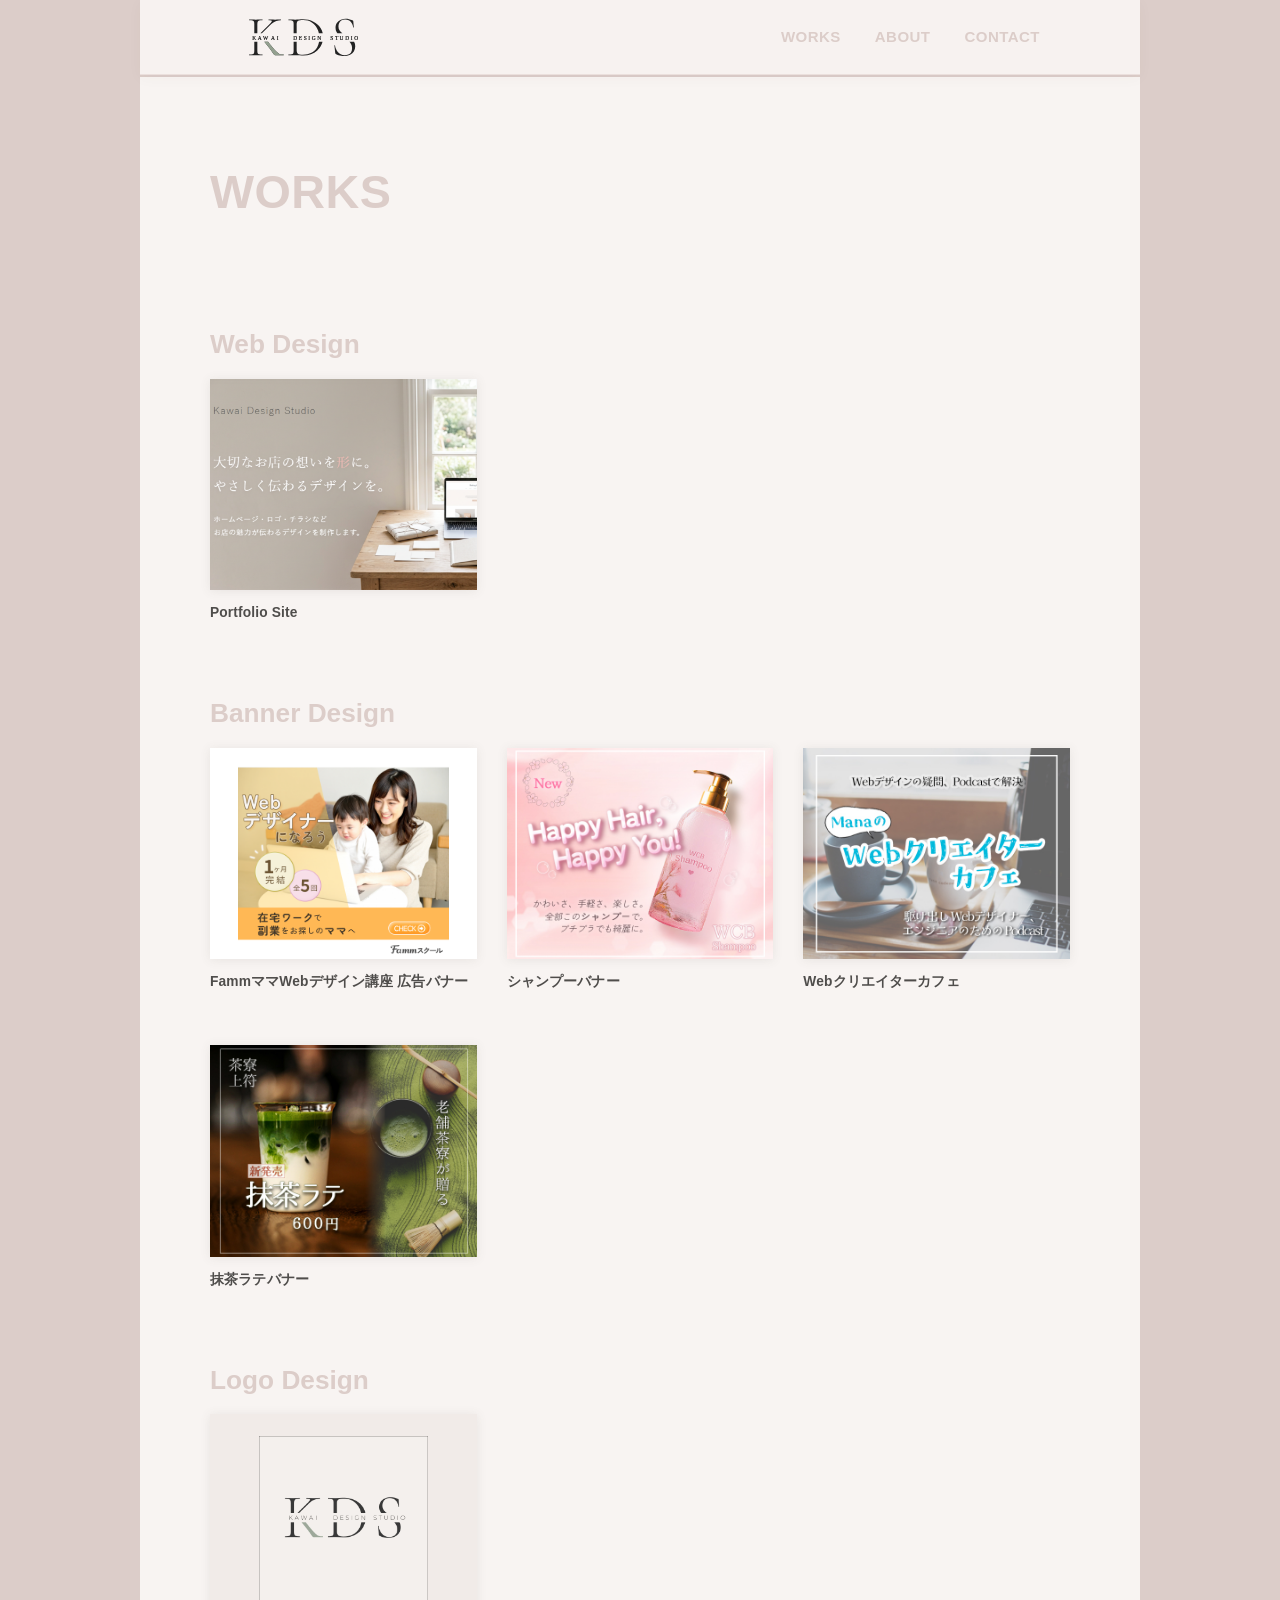
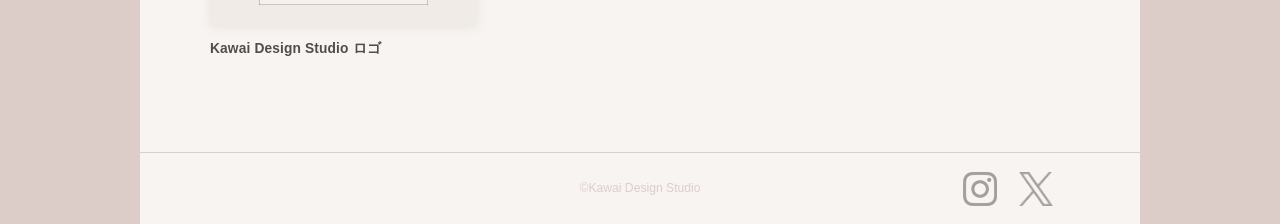
<file: works.html>
<!DOCTYPE html>
<html lang="ja">
<head>
  <meta charset="UTF-8">
  <meta name="viewport" content="width=device-width, initial-scale=1.0">
  <title>WORKS | Kawai Design Studio</title>
  <meta name="description" content="Kawai Design Studioの制作実績一覧です。">
  <link rel="icon" type="image/png" href="images/favicon.png?v=1">
  <link rel="stylesheet" href="style.css">
</head>
<body>
  <header class="site-header">
    <div class="site-header__inner">
      <a class="site-header__brand" href="index.html">
        <img src="images/kds-logo-header.svg" alt="Kawai Design Studio">
      </a>
      <nav class="site-header__nav" id="site-menu" aria-label="Global navigation">
        <a href="works.html">WORKS</a>
        <a href="index.html#about">ABOUT</a>
        <a href="index.html#contact">CONTACT</a>
      </nav>
      <button class="site-header__toggle" type="button" aria-label="メニューを開く" aria-controls="site-menu" aria-expanded="false">
        <span></span>
        <span></span>
        <span></span>
      </button>
    </div>
  </header>

  <main class="works-page">
    <section class="works section">
      <div class="section__inner works-page__inner">
        <div class="works-page__heading">
          <h2>WORKS</h2>
        </div>

        <section class="works-page__category-section" aria-labelledby="web-design-heading">
          <h3 id="web-design-heading">Web Design</h3>
          <div class="works__grid works-page__grid" aria-label="Web Design 制作実績">
            <a class="work-card" href="work-portfolio-site.html" aria-labelledby="work-title-portfolio">
              <span class="work-card__image">
                <img src="images/portfolio-site-thumb.png" alt="Kawai Design Studio ポートフォリオサイトのファーストビュー画像">
                <span class="work-card__overlay" aria-hidden="true">
                  <span class="work-card__title">Portfolio Site</span>
                  <span class="work-card__category">WEB DESIGN</span>
                </span>
              </span>
              <span class="works-page__meta">
                <span class="works-page__title" id="work-title-portfolio">Portfolio Site</span>
              </span>
            </a>
          </div>
        </section>

        <section class="works-page__category-section" aria-labelledby="banner-design-heading">
          <h3 id="banner-design-heading">Banner Design</h3>
          <div class="works__grid works-page__grid" aria-label="Banner Design 制作実績">
            <a class="work-card work-card--famm" href="work-famm-banner.html" aria-labelledby="work-title-famm">
              <span class="work-card__image">
                <img src="images/banner-20260611-famm.png" alt="FammママWebデザイン講座の広告バナー画像">
                <span class="work-card__overlay" aria-hidden="true">
                  <span class="work-card__title">Famm Banner</span>
                  <span class="work-card__category">Banner Design</span>
                </span>
              </span>
              <span class="works-page__meta">
                <span class="works-page__title" id="work-title-famm">FammママWebデザイン講座 広告バナー</span>
              </span>
            </a>

            <a class="work-card" href="work-shampoo-banner.html" aria-labelledby="work-title-shampoo">
              <span class="work-card__image">
                <img src="images/work01.jpg" alt="ピンクのシャンプー広告バナー画像">
                <span class="work-card__overlay" aria-hidden="true">
                  <span class="work-card__title">Shampoo Banner</span>
                  <span class="work-card__category">Banner Design</span>
                </span>
              </span>
              <span class="works-page__meta">
                <span class="works-page__title" id="work-title-shampoo">シャンプーバナー</span>
              </span>
            </a>

            <a class="work-card" href="work-podcast-banner.html" aria-labelledby="work-title-podcast">
              <span class="work-card__image">
                <img src="images/work02.jpg" alt="Webクリエイターカフェの広告バナー画像">
                <span class="work-card__overlay" aria-hidden="true">
                  <span class="work-card__title">Podcast Cover</span>
                  <span class="work-card__category">Banner Design</span>
                </span>
              </span>
              <span class="works-page__meta">
                <span class="works-page__title" id="work-title-podcast">Webクリエイターカフェ</span>
              </span>
            </a>

            <a class="work-card" href="work-matcha-latte.html" aria-labelledby="work-title-matcha">
              <span class="work-card__image">
                <img src="images/work03.jpg" alt="抹茶ラテの広告バナー画像">
                <span class="work-card__overlay" aria-hidden="true">
                  <span class="work-card__title">Cafe Banner</span>
                  <span class="work-card__category">Banner Design</span>
                </span>
              </span>
              <span class="works-page__meta">
                <span class="works-page__title" id="work-title-matcha">抹茶ラテバナー</span>
              </span>
            </a>
          </div>
        </section>

        <section class="works-page__category-section" aria-labelledby="logo-design-heading">
          <h3 id="logo-design-heading">Logo Design</h3>
          <div class="works__grid works-page__grid" aria-label="Logo Design 制作実績">
            <a class="work-card work-card--logo" href="work-kds-logo.html" aria-labelledby="work-title-logo">
              <span class="work-card__image">
                <img src="images/logo.jpg" alt="Kawai Design Studioのロゴ画像">
                <span class="work-card__overlay" aria-hidden="true">
                  <span class="work-card__title">KDS Logo</span>
                  <span class="work-card__category">Logo Design</span>
                </span>
              </span>
              <span class="works-page__meta">
                <span class="works-page__title" id="work-title-logo">Kawai Design Studio ロゴ</span>
              </span>
            </a>
          </div>
        </section>
      </div>
    </section>
  </main>

  <footer class="footer">
    <p>&copy;Kawai Design Studio</p>
    <div class="footer__social" aria-label="SNS links">
      <a href="https://www.instagram.com/kawai.design.studio/" target="_blank" rel="noopener noreferrer" aria-label="Instagram">
        <img class="footer__instagram-logo" src="images/instagram-glyph-white.png" alt="">
      </a>
      <a href="https://x.com/famm_202604" target="_blank" rel="noopener noreferrer" aria-label="X">
        <img class="footer__x-logo" src="images/x-logo-white.png" alt="">
      </a>
    </div>
  </footer>
  <button class="page-top" type="button" aria-label="ページトップへ戻る">↑</button>
  <script src="script.js" defer></script>
</body>
</html>
</file>
<file: style.css>
:root {
  --text: #4f4d4b;
  --muted: #d9cdca;
  --paper: #f8f4f2;
  --accent-soft: #DCCDC9;
  --outside: var(--accent-soft);
  --rose: #d9c8c3;
  --sage: #9aa89b;
  --white: #fffaf7;
  --line: var(--accent-soft);
  --body-copy-size: 15px;
  --body-copy-line: 1.86;
  --body-copy-weight: 500;
  --body-copy-spacing: 0.02em;
  --body-copy-color: #4f4d4b;
  --site-max: 1000px;
  --content-max: 800px;
}

* {
  box-sizing: border-box;
}

html {
  scroll-behavior: smooth;
}

body {
  margin: 0;
  color: var(--text);
  background: var(--outside);
  font-family: "Yu Gothic", "Hiragino Kaku Gothic ProN", "Meiryo", sans-serif;
  font-weight: 400;
  line-height: 1.8;
}

img {
  display: block;
  width: 100%;
  height: auto;
}

a {
  color: inherit;
  text-decoration: none;
}

.site-header {
  position: fixed;
  top: 0;
  left: 50%;
  transform: translateX(-50%);
  z-index: 60;
  width: min(var(--site-max), 100%);
  background: rgba(248, 244, 242, 0.96);
  border-bottom: 1px solid rgba(220, 205, 201, 0.48);
  box-shadow: 0 3px 14px rgba(82, 74, 70, 0.035);
  backdrop-filter: blur(10px);
}

.site-header__inner {
  display: flex;
  width: min(var(--content-max), calc(100% - 104px));
  min-height: 74px;
  margin: 0 auto;
  padding: 7px 0;
  align-items: center;
  justify-content: space-between;
  gap: 24px;
}

.site-header__brand {
  display: inline-flex;
  width: 170px;
  flex: 0 0 auto;
  align-items: center;
  transform: translateX(-50px);
  transition: opacity 0.35s ease;
}

.site-header__brand img {
  display: block;
  width: 100%;
  height: auto;
}

.site-header__nav {
  display: flex;
  align-items: center;
  gap: clamp(16px, 3vw, 34px);
  color: var(--accent-soft);
  font-size: 0.94rem;
  font-weight: 600;
  letter-spacing: 0.03em;
}

/* Hamburger menu */
.site-header__toggle {
  display: none;
  position: relative;
  width: 40px;
  height: 40px;
  padding: 0;
  border: 0;
  background: transparent;
  cursor: pointer;
}

.site-header__toggle span {
  display: block;
  width: 22px;
  height: 2px;
  margin: 0;
  background: var(--accent-soft);
  border-radius: 999px;
  transition: transform 0.42s cubic-bezier(0.16, 1, 0.3, 1), opacity 0.32s ease;
}

.site-header__brand:hover,
.site-header__brand:focus-visible,
.site-header__nav a:hover,
.site-header__nav a:focus-visible,
.site-header__toggle:hover,
.site-header__toggle:focus-visible {
  opacity: 0.68;
}

#works,
#about,
#contact {
  scroll-margin-top: 82px;
}

main {
  max-width: var(--site-max);
  margin: 0 auto;
  padding-top: 76px;
  overflow: hidden;
}

.fv {
  margin: 0 auto;
}

.fv__sp {
  display: none;
}

.fv__scene {
  position: relative;
  aspect-ratio: 2752 / 1536;
  overflow: hidden;
  container-type: inline-size;
}

.fv__layer {
  display: block;
  width: 100%;
  height: auto;
}

.fv__copy {
  position: absolute;
  inset: 0;
  color: #fff;
}

.fv__brand {
  position: absolute;
  top: 12.2%;
  left: 7.2%;
  margin: 0;
  color: #3f3f3f;
  font-size: clamp(1.05rem, 2.6cqw, 1.8rem);
  font-weight: 300;
  letter-spacing: 0.08em;
  line-height: 1.35;
}

.fv__main-copy {
  position: absolute;
  top: 34.1%;
  left: 7.2%;
  margin: 0;
  font-family: "Yu Mincho", "Hiragino Mincho ProN", "MS PMincho", serif;
  font-size: clamp(1.7rem, 3.55cqw, 2.55rem);
  font-weight: 400;
  letter-spacing: 0.02em;
  line-height: 1.75;
  text-shadow: 0 2px 8px rgba(82, 74, 70, 0.18);
}

.fv__main-copy .fv__accent {
  color: #f2bdb6;
}

.fv__sub-copy {
  position: absolute;
  top: 63.7%;
  left: 7.3%;
  margin: 0;
  font-size: clamp(0.95rem, 1.95cqw, 1.35rem);
  font-weight: 500;
  line-height: 1.75;
  letter-spacing: 0.03em;
  text-shadow: 0 2px 8px rgba(82, 74, 70, 0.16);
}

.fv [data-fv-step] {
  opacity: 0.08;
  filter: blur(6px);
  transform: translateY(6px);
  transition: opacity 2.4s cubic-bezier(0.16, 1, 0.3, 1), filter 2.4s cubic-bezier(0.16, 1, 0.3, 1), transform 2.4s cubic-bezier(0.16, 1, 0.3, 1);
}

.fv [data-fv-step].is-visible {
  opacity: 1;
  filter: blur(0);
  transform: translateY(0);
}

/* FV main copy character animation */
.fv__main-copy .fv__char,
.fv__sp-main-copy .fv__char {
  display: inline-block;
  color: inherit;
  opacity: 0;
  filter: blur(4px);
  transform: translateY(0.18em);
  transition: opacity 1.75s cubic-bezier(0.16, 1, 0.3, 1), filter 1.75s cubic-bezier(0.16, 1, 0.3, 1), transform 1.75s cubic-bezier(0.16, 1, 0.3, 1);
  transition-delay: calc(var(--char-index, 0) * 0.12s);
}

.fv__main-copy.is-visible .fv__char,
.fv__sp-main-copy.is-visible .fv__char {
  opacity: 1;
  filter: blur(0);
  transform: translateY(0);
}

@media (prefers-reduced-motion: reduce) {
  .fv__main-copy .fv__char,
  .fv__sp-main-copy .fv__char {
    transition: none;
  }
}

.fv__sp img {
  display: block;
  width: 100%;
  height: auto;
}

.fv__sp-scene {
  display: flex;
  flex-direction: column;
  align-items: stretch;
  justify-content: flex-start;
  gap: 0;
  overflow: hidden;
  width: 100%;
  height: auto;
  min-height: 0;
  margin: 0 auto;
  background: var(--paper);
  container-type: inline-size;
}

.fv__sp-copy {
  color: #3f3f3f;
}

.fv__sp-copy--top {
  order: 1;
  padding: 3.3% 6.6% 0;
}

.fv__sp-image {
  display: block;
  order: 2;
  overflow: hidden;
  padding: 0;
  line-height: 0;
  height: auto;
  min-height: 0;
  aspect-ratio: auto;
}

.fv__sp-copy--bottom {
  order: 3;
  padding: 10px 7.2% 20px;
}

.fv__sp .fv__sp-bg {
  width: 100%;
  height: auto;
  object-fit: initial;
  object-position: initial;
}

.fv__sp-brand {
  margin: 0 0 6.6%;
  font-size: clamp(0.98rem, 4.35cqw, 1.34rem);
  font-weight: 500;
  line-height: 1.35;
  letter-spacing: 0.08em;
}

.fv__sp-main-copy {
  width: 100%;
  margin: 0;
  font-family: "Yu Mincho", "Hiragino Mincho ProN", "MS PMincho", serif;
  font-size: clamp(1.38rem, 6.25cqw, 2.1rem);
  font-weight: 500;
  line-height: 1.44;
  letter-spacing: 0;
  white-space: nowrap;
}

.fv__sp-main-copy .fv__accent {
  color: #f2bdb6;
}

.fv__sp-sub-copy {
  margin: 0;
  font-size: clamp(0.92rem, 4.15cqw, 1.22rem);
  font-weight: 500;
  line-height: 1.48;
  letter-spacing: 0.02em;
}

.section {
  background: var(--paper);
  border-top: 1px solid var(--line);
  padding: clamp(56px, 7.2vw, 92px) 0;
}

.section__inner {
  width: min(var(--content-max), calc(100% - 104px));
  margin: 0 auto;
}

h2 {
  margin: 0;
  color: var(--accent-soft);
  font-size: clamp(2.15rem, 3.65vw, 3.35rem);
  font-weight: 800;
  line-height: 1;
  letter-spacing: 0.01em;
}

.section__heading--row {
  display: flex;
  align-items: center;
  gap: clamp(30px, 5.8vw, 64px);
  margin-bottom: clamp(36px, 4.8vw, 56px);
}

.button {
  display: inline-flex;
  align-items: center;
  justify-content: center;
  min-width: 138px;
  min-height: 42px;
  padding: 8px 24px;
  color: #fff;
  background: var(--sage);
  border-radius: 999px;
  box-shadow: 0 3px 8px rgba(82, 77, 72, 0.22);
  font-size: 1rem;
  font-weight: 700;
  transition: transform 0.25s ease, box-shadow 0.25s ease, background-color 0.25s ease;
}

.button:hover,
.button:focus-visible {
  background: #879788;
  box-shadow: 0 5px 14px rgba(82, 77, 72, 0.28);
  opacity: 0.9;
  transform: translateY(-2px);
}

.works {
  background: var(--paper);
}

.works__grid {
  display: grid;
  grid-template-columns: repeat(4, 1fr);
  gap: clamp(14px, 2.2vw, 28px);
}

.work-card {
  display: block;
  background: #f1ebe8;
  border: 0;
  box-shadow: 0 1px 8px rgba(92, 84, 79, 0.08);
  cursor: pointer;
  font: inherit;
  padding: 0;
}

.work-card__image {
  position: relative;
  display: block;
  aspect-ratio: 1.26 / 1;
  overflow: hidden;
}

.work-card__image img {
  height: 100%;
  object-fit: cover;
  transition: transform 0.55s cubic-bezier(0.22, 1, 0.36, 1), filter 0.55s ease;
}

.work-card--logo .work-card__image img {
  object-fit: contain;
  padding: 8%;
}

.work-card--famm .work-card__image img {
  object-fit: contain;
  background: #fff;
}

.work-card--static {
  cursor: default;
}

.works-page {
  max-width: var(--site-max);
  margin: 0 auto;
  overflow: hidden;
}

.works-page__inner {
  width: min(860px, calc(100% - 88px));
}

.works-page__heading {
  margin-bottom: 3cm;
}

.works-page__heading p {
  margin: 14px 0 0;
  color: var(--body-copy-color);
  font-size: var(--body-copy-size);
  font-weight: var(--body-copy-weight);
  letter-spacing: var(--body-copy-spacing);
  line-height: 1.6;
}

.works-page__back {
  margin-top: clamp(38px, 5vw, 58px);
  text-align: center;
}

.works-page__back--fixed {
  margin-top: 0;
}

.works-page__category-section {
  margin-top: clamp(44px, 6vw, 74px);
}

.works-page__category-section:first-of-type {
  margin-top: 0;
}

.works-page__category-section h3 {
  margin: 0 0 18px;
  color: var(--accent-soft);
  font-size: clamp(1.28rem, 2.05vw, 1.72rem);
  font-weight: 800;
  letter-spacing: 0;
  line-height: 1.2;
}

.works-page__grid {
  grid-template-columns: repeat(3, 1fr);
  gap: clamp(34px, 4.6vw, 52px) clamp(18px, 2.6vw, 30px);
}

.works-page__grid .work-card {
  background: transparent;
  box-shadow: none;
}

.works-page__grid .work-card__image {
  background: #f1ebe8;
  box-shadow: 0 1px 10px rgba(92, 84, 79, 0.1);
}

.works-page__grid .work-card__mobile {
  display: none;
}

.works-page__meta {
  display: block;
  margin-top: 12px;
  color: var(--body-copy-color);
  line-height: 1.55;
}

.works-page__title,
.works-page__category {
  display: block;
}

.works-page__title {
  font-size: 0.86rem;
  font-weight: 700;
  letter-spacing: 0.01em;
  line-height: 1.6;
  word-break: keep-all;
  overflow-wrap: anywhere;
}

.works-page__category {
  margin-top: 3px;
  color: rgba(79, 77, 75, 0.72);
  font-size: 0.74rem;
  font-weight: 600;
  letter-spacing: 0.08em;
}

.work-card__overlay {
  position: absolute;
  inset: 0;
  display: flex;
  flex-direction: column;
  align-items: center;
  justify-content: center;
  padding: 18px;
  color: #fff;
  text-align: center;
  background: rgba(92, 82, 75, 0.44);
  opacity: 0;
  transition: opacity 0.55s ease;
}

.work-card__title {
  font-size: clamp(1.05rem, 1.35vw, 1.25rem);
  font-weight: 700;
  line-height: 1.45;
}

.work-card__title,
.work-card__category {
  transform: translateY(10px);
  transition: transform 0.65s cubic-bezier(0.22, 1, 0.36, 1), opacity 0.65s ease;
  opacity: 0;
}

.work-card__category {
  margin-top: 6px;
  font-size: 0.76rem;
  letter-spacing: 0.14em;
  text-transform: uppercase;
}

.work-card__mobile {
  display: none;
}

.work-card:hover .work-card__image img,
.work-card:focus .work-card__image img,
.work-card:focus-visible .work-card__image img {
  filter: brightness(0.96);
  transform: scale(1.045);
}

.work-card:hover .work-card__overlay,
.work-card:focus .work-card__overlay,
.work-card:focus-visible .work-card__overlay {
  opacity: 1;
}

.work-card:hover .work-card__title,
.work-card:hover .work-card__category,
.work-card:focus .work-card__title,
.work-card:focus .work-card__category,
.work-card:focus-visible .work-card__title,
.work-card:focus-visible .work-card__category {
  opacity: 1;
  transform: translateY(0);
}

/* WORKS card staggered reveal */
.work-card.js-card-reveal {
  opacity: 0;
  filter: blur(4px);
  transform: translateY(14px);
  transition: opacity 1.25s cubic-bezier(0.16, 1, 0.3, 1), filter 1.25s cubic-bezier(0.16, 1, 0.3, 1), transform 1.25s cubic-bezier(0.16, 1, 0.3, 1), box-shadow 0.45s ease;
  transition-delay: calc(var(--card-index, 0) * 0.14s);
}

.work-card.js-card-reveal.is-visible {
  opacity: 1;
  filter: blur(0);
  transform: translateY(0);
}

@media (hover: hover) and (pointer: fine) {
  .work-card:hover,
  .work-card:focus-visible {
    box-shadow: 0 8px 18px rgba(92, 84, 79, 0.12);
  }
}

.about {
  background: var(--paper);
}

.about__inner {
  display: grid;
  grid-template-columns: minmax(225px, 0.74fr) minmax(360px, 1fr);
  gap: clamp(42px, 6vw, 76px);
  align-items: start;
}

.about__profile {
  text-align: center;
}

.about__profile h2 {
  text-align: left;
  margin-bottom: clamp(34px, 4.2vw, 52px);
}

.about__photo {
  width: min(268px, 86%);
  margin: 0 auto 16px;
  filter: drop-shadow(0 7px 12px rgba(82, 72, 68, 0.14));
}

.about__name {
  width: fit-content;
  margin: 0 auto;
  text-align: left;
}

.about__name p {
  margin: 0;
  font-size: clamp(1.45rem, 2.2vw, 2rem);
  font-weight: 700;
  line-height: 1.45;
}

.about__name span {
  display: block;
  color: var(--body-copy-color);
  font-size: var(--body-copy-size);
  font-weight: var(--body-copy-weight);
  line-height: var(--body-copy-line);
  letter-spacing: var(--body-copy-spacing);
}

.about__text {
  padding-top: clamp(4px, 0.8vw, 10px);
  justify-self: end;
  color: var(--body-copy-color);
  font-size: var(--body-copy-size);
  font-weight: var(--body-copy-weight);
  line-height: var(--body-copy-line);
  letter-spacing: var(--body-copy-spacing);
}

.about__text p {
  margin: 0 0 1.75em;
}

.about__text p:last-child {
  margin-bottom: 0;
}

.about-line {
  display: block;
}

/* ABOUT text reveal */
.about__text.js-text-reveal {
  opacity: 0;
  filter: blur(5px);
  transform: translateY(10px);
  transition: opacity 1.8s cubic-bezier(0.22, 1, 0.36, 1), filter 1.8s cubic-bezier(0.22, 1, 0.36, 1), transform 1.8s cubic-bezier(0.22, 1, 0.36, 1);
}

.about__text.js-text-reveal.is-visible {
  opacity: 1;
  filter: blur(0);
  transform: translateY(0);
}

.about__tools {
  margin-top: 1.55em;
}

.about__text .tool-text {
  margin: 0;
}

.nowrap {
  white-space: nowrap;
}

.contact {
  background: var(--paper);
}

.contact h2 {
  margin-bottom: clamp(30px, 4vw, 50px);
}

.contact__content {
  margin-left: clamp(18px, 5.2vw, 54px);
}

.contact p {
  margin: 0;
  color: var(--body-copy-color);
  font-size: var(--body-copy-size);
  font-weight: var(--body-copy-weight);
  line-height: var(--body-copy-line);
  letter-spacing: var(--body-copy-spacing);
}

.contact__sp-text {
  display: none;
}

.contact__button {
  min-width: 260px;
  margin-top: clamp(24px, 3.2vw, 34px);
  padding-inline: 28px;
  font-size: 1rem;
}

.work-detail {
  max-width: var(--site-max);
  margin: 0 auto;
  overflow: hidden;
}

.work-detail__hero {
  padding-top: clamp(58px, 7vw, 86px);
}

.work-detail__inner {
  width: min(760px, calc(100% - 104px));
}

.work-detail h1 {
  margin: 0 0 clamp(34px, 4.8vw, 52px);
  color: var(--body-copy-color);
  font-size: clamp(1.32rem, 1.95vw, 1.65rem);
  font-weight: 700;
  line-height: 1.5;
  letter-spacing: 0.01em;
  white-space: nowrap;
}

.work-detail__visual {
  width: min(510px, 100%);
  margin: 0 auto;
  background: #f1ebe8;
  box-shadow: 0 8px 22px rgba(82, 74, 70, 0.1);
}

.work-detail__visual img {
  width: 100%;
  height: auto;
}

.work-detail__body {
  padding-top: clamp(50px, 6.4vw, 76px);
}

.work-detail__info {
  margin-bottom: clamp(48px, 6vw, 68px);
}

.work-detail__info h2,
.work-detail__content h2 {
  margin: 0 0 18px;
  color: var(--accent-soft);
  font-size: clamp(1.28rem, 2.05vw, 1.72rem);
  font-weight: 800;
  line-height: 1.2;
}

.work-detail__info dl {
  display: grid;
  gap: 0;
  margin: 0;
  border-top: 1px solid rgba(220, 205, 201, 0.82);
}

.work-detail__info div {
  display: grid;
  grid-template-columns: 150px 1fr;
  gap: 24px;
  padding: 15px 0;
  border-bottom: 1px solid rgba(220, 205, 201, 0.82);
}

.work-detail__info dt,
.work-detail__info dd,
.work-detail__content p,
.work-detail__content li {
  color: var(--body-copy-color);
  font-size: var(--body-copy-size);
  font-weight: var(--body-copy-weight);
  line-height: 1.9;
  letter-spacing: 0.01em;
  text-wrap: pretty;
  word-break: keep-all;
  overflow-wrap: break-word;
}

.work-detail__info dt {
  color: rgba(79, 77, 75, 0.76);
  font-weight: 700;
  padding-left: 20px;
}

.work-detail__info dd {
  margin: 0;
}

.work-detail__source {
  white-space: nowrap;
}

.work-detail__source-link {
  color: rgba(79, 77, 75, 0.88);
  text-decoration: underline;
  text-decoration-color: rgba(79, 77, 75, 0.6);
  text-decoration-thickness: 1px;
  text-underline-offset: 0.2em;
  transition: color 0.4s ease, opacity 0.4s ease, text-decoration-color 0.4s ease;
}

.work-detail__source-link:hover,
.work-detail__source-link:focus-visible {
  color: rgba(79, 77, 75, 1);
  opacity: 0.78;
  text-decoration-color: rgba(79, 77, 75, 0.82);
}

.work-detail__content section {
  margin-bottom: clamp(38px, 5vw, 54px);
}

.work-detail__content section:last-child {
  margin-bottom: 0;
}

.work-detail__content p {
  margin: 0 0 1.1em;
  padding-left: 20px;
}

.work-detail__content p:last-child {
  margin-bottom: 0;
}

.color-sample--podcast {
  color: #00bbdd;
}

.work-detail__content ul {
  display: grid;
  gap: 14px;
  margin: 0;
  padding-left: calc(20px + 1.25em);
}

.footer__social a {
  transition: opacity 0.35s ease;
}

.footer__social a:hover,
.footer__social a:focus-visible {
  opacity: 0.72;
}

.footer {
  position: relative;
  display: flex;
  align-items: center;
  justify-content: center;
  max-width: var(--site-max);
  min-height: 72px;
  margin: 0 auto;
  padding: 18px 96px;
  border-top: 1px solid var(--line);
  color: rgba(82, 74, 70, 0.76);
  background: var(--paper);
  font-size: 0.85rem;
}

.footer p {
  margin: 0;
  color: var(--accent-soft);
  font-size: 0.76rem;
}

.footer__social {
  position: absolute;
  right: clamp(28px, 6.8vw, 92px);
  display: flex;
  align-items: center;
  gap: 22px;
}

.footer__social a {
  display: inline-flex;
  width: 34px;
  height: 34px;
  align-items: center;
  justify-content: center;
  color: rgba(82, 74, 70, 0.58);
}

.footer__social svg,
.footer__social img {
  width: 100%;
  height: 100%;
}

.footer__social svg {
  fill: none;
  stroke: currentColor;
  stroke-linecap: round;
  stroke-linejoin: round;
  stroke-width: 1.7;
}

.footer__social img {
  display: block;
  filter: brightness(0);
  opacity: 0.34;
}

.reveal {
  opacity: 0.08;
  filter: blur(5px);
  transform: translateY(12px);
  transition: opacity 1.8s cubic-bezier(0.16, 1, 0.3, 1), filter 1.8s cubic-bezier(0.16, 1, 0.3, 1), transform 1.8s cubic-bezier(0.16, 1, 0.3, 1);
}

.reveal.is-visible {
  opacity: 1;
  filter: blur(0);
  transform: translateY(0);
}

.page-top {
  position: fixed;
  right: clamp(18px, 3vw, 36px);
  bottom: clamp(18px, 3vw, 36px);
  z-index: 20;
  display: inline-flex;
  width: 44px;
  height: 44px;
  align-items: center;
  justify-content: center;
  border: 1px solid rgba(220, 205, 201, 0.82);
  border-radius: 50%;
  color: var(--body-copy-color);
  background: rgba(248, 244, 242, 0.92);
  box-shadow: 0 6px 18px rgba(82, 74, 70, 0.13);
  cursor: pointer;
  font: inherit;
  font-size: 1.05rem;
  line-height: 1;
  opacity: 0;
  pointer-events: none;
  transform: translateY(10px);
  transition: opacity 0.35s ease, transform 0.35s ease, box-shadow 0.35s ease;
}

.page-top.is-visible {
  opacity: 1;
  pointer-events: auto;
  transform: translateY(0);
}

.page-top:hover,
.page-top:focus-visible {
  box-shadow: 0 8px 22px rgba(82, 74, 70, 0.18);
  opacity: 0.82;
}

@media (prefers-reduced-motion: reduce) {
  html {
    scroll-behavior: auto;
  }

  .reveal,
  .work-card.js-card-reveal,
  .about__text.js-text-reveal,
  .page-top {
    transition: none;
  }

  .work-card.js-card-reveal,
  .about__text.js-text-reveal {
    opacity: 1;
    filter: none;
    transform: none;
  }
}

@media (max-width: 900px) {
  .section__inner {
    width: min(100% - 48px, 840px);
  }

  .works-page__inner {
    width: min(100% - 48px, 840px);
  }

  .works-page__grid {
    grid-template-columns: repeat(3, 1fr);
    gap: 38px 18px;
  }

  .work-detail__inner {
    width: min(100% - 48px, 760px);
  }

  .works__grid {
    grid-template-columns: repeat(4, 1fr);
    gap: clamp(10px, 1.8vw, 18px);
  }

  .about__inner {
    grid-template-columns: minmax(210px, 0.76fr) minmax(300px, 1fr);
    gap: clamp(28px, 4.5vw, 44px);
  }

  .about__profile h2 {
    text-align: left;
  }

  .about__text {
    width: min(360px, 100%);
    margin: 0 auto;
    font-size: 15px;
  }

  .contact p {
    font-size: 15px;
  }

  .contact__button {
    font-size: 0.95rem;
  }
}

@media (max-width: 1024px) {
  .work-card {
    background: transparent;
    box-shadow: none;
    text-align: left;
  }

  .work-card__image {
    background: #f1ebe8;
    box-shadow: 0 1px 8px rgba(92, 84, 79, 0.08);
  }

  .work-card__overlay {
    display: none;
  }

  .work-card__mobile {
    display: block;
    margin-top: 8px;
    color: var(--body-copy-color);
    line-height: 1.55;
  }

  .work-card__mobile-title,
  .work-card__mobile-category {
    display: block;
  }

  .work-card__mobile-title {
    font-size: 0.78rem;
    font-weight: 600;
  }

  .work-card__mobile-category {
    margin-top: 2px;
    font-size: 0.66rem;
    letter-spacing: 0.08em;
    color: rgba(79, 77, 75, 0.72);
  }

  .works .section__heading--row {
    display: flex;
    width: 100%;
    align-items: center;
    justify-content: space-between;
    flex-direction: row;
    flex-wrap: nowrap;
    gap: 14px;
  }

  .works .section__heading--row h2 {
    flex: 1 1 auto;
    margin: 0;
  }

  .works .button {
    flex: 0 0 auto;
    margin: 0;
    min-width: 108px;
    min-height: 36px;
    padding: 6px 16px;
    font-size: 0.88rem;
  }

  .works__grid {
    grid-template-columns: repeat(2, 1fr);
    gap: 14px;
  }
}

@media (max-width: 768px) {
  .site-header {
    border-bottom: 1px solid rgba(220, 210, 205, 0.5);
    box-shadow: none;
  }

  .site-header__inner {
    flex-direction: row;
    width: calc(100% - 20px);
    min-height: 46px;
    padding: 3px 0 2px;
    justify-content: space-between;
    flex-wrap: nowrap;
    gap: 12px;
  }

  .site-header__brand {
    width: 96px;
    transform: translateX(-16px);
    justify-content: flex-start;
  }

  .site-header__nav {
    position: fixed;
    top: 46px;
    right: 0;
    display: flex;
    width: min(42vw, 170px);
    height: calc(100dvh - 46px);
    padding: 38px 30px;
    flex-direction: column;
    align-items: flex-start;
    justify-content: flex-start;
    gap: 22px;
    background-color: var(--outside);
    border-left: 1px solid rgba(220, 205, 201, 0.58);
    box-shadow: -14px 18px 34px rgba(82, 74, 70, 0.12);
    color: #F7F2F1;
    font-size: 0.92rem;
    font-weight: 700;
    letter-spacing: 0.07em;
    opacity: 0;
    pointer-events: none;
    transform: translateX(104%);
    transition: transform 0.58s cubic-bezier(0.16, 1, 0.3, 1), opacity 0.46s ease;
  }

  .site-header__nav a:hover,
  .site-header__nav a:focus-visible {
    color: #c9aaa4;
    opacity: 1;
  }

  .site-header.is-menu-open .site-header__nav {
    opacity: 1;
    pointer-events: auto;
    transform: translateX(0);
  }

  .site-header__toggle {
    display: inline-flex;
    flex: 0 0 auto;
    flex-direction: column;
    align-items: center;
    justify-content: center;
    gap: 5px;
    opacity: 1;
    transition: opacity 0.35s ease;
  }

  .site-header.is-menu-open .site-header__toggle span:nth-child(1) {
    position: absolute;
    top: 50%;
    left: 50%;
    width: 16px;
    margin: 0;
    transform: translate(-50%, -50%) rotate(45deg);
    transform-origin: center center;
  }

  .site-header.is-menu-open .site-header__toggle span:nth-child(2) {
    opacity: 0;
  }

  .site-header.is-menu-open .site-header__toggle span:nth-child(3) {
    position: absolute;
    top: 50%;
    left: 50%;
    width: 16px;
    margin: 0;
    transform: translate(-50%, -50%) rotate(-45deg);
    transform-origin: center center;
  }

  #works,
  #about,
  #contact {
    scroll-margin-top: 96px;
  }

  main {
    padding-top: 46px;
  }

  .work-detail,
  .work-detail__body,
  .work-detail__content,
  .work-detail__info {
    width: 100%;
    max-width: 100%;
    box-sizing: border-box;
  }

  .work-detail .section__inner.work-detail__inner {
    width: 100%;
    max-width: 100%;
    padding-right: 24px;
    padding-left: 24px;
    box-sizing: border-box;
  }

  .work-detail__body .section__inner.work-detail__inner {
    padding-right: 14px;
    padding-left: 14px;
  }

  .work-detail h1 {
    white-space: normal;
    overflow-wrap: break-word;
  }

  .work-detail__visual {
    width: min(100%, 420px);
  }

  .work-detail__info dl {
    width: 100%;
    max-width: 100%;
  }

  .work-detail__info div {
    grid-template-columns: 1fr;
    gap: 0;
    padding: 10px 0;
  }

  .work-detail__info dt {
    padding-left: 22px;
    line-height: 1.6;
  }

  .work-detail__info dd,
  .work-detail__content p {
    max-width: 100%;
    overflow-wrap: break-word;
    word-break: normal;
    line-height: 1.78;
  }

  .work-detail__info dd {
    padding-left: 40px;
    margin-top: 0;
    line-height: 1.6;
  }

  .work-detail__source {
    white-space: normal;
  }

  .work-detail__source-space {
    display: none;
  }

  .work-detail__source-provider {
    display: block;
  }

  .work-detail__content li {
    max-width: 100%;
    overflow-wrap: normal;
    word-break: normal;
    line-break: strict;
    line-height: 1.8;
  }

  .work-detail__content p {
    padding-left: 24px;
  }

  .work-detail__content ul {
    max-width: 100%;
    padding-left: calc(16px + 1em);
    gap: 10px;
    box-sizing: border-box;
  }

  .work-detail__content li {
    margin-left: 0;
    padding-left: 0.08em;
  }

  h2 {
    font-size: clamp(1.85rem, 8vw, 2.25rem);
  }
}

@media (max-width: 680px) {
  .works__grid {
    grid-template-columns: repeat(2, 1fr);
    gap: 16px;
  }

  .about__inner {
    grid-template-columns: 1fr;
    gap: 36px;
  }

  .about__profile h2 {
    text-align: center;
  }

  .about__text {
    width: min(620px, 100%);
    margin: 0 auto;
  }
}

@media (max-width: 600px) {
  .fv__pc {
    display: none !important;
  }

  .fv__sp {
    display: block;
    height: auto;
    min-height: 0;
  }

  .fv {
    background: var(--paper);
    height: auto;
    min-height: 0;
    margin-top: 2px;
    padding: 10px 12px 0;
  }

  .fv__sp-scene {
    width: min(100%, 430px);
    height: auto;
    min-height: 0;
    margin: 0 auto;
  }

  .fv__sp-image {
    width: 92%;
    height: auto;
    margin: 0 auto;
    padding: 0;
    aspect-ratio: auto;
  }

  .fv__sp img {
    width: 100%;
    margin: 0;
  }

  .fv__sp .fv__sp-bg {
    height: auto;
    object-fit: initial;
    object-position: initial;
  }
}

@media (max-width: 560px) {
  .section {
    padding: 54px 0;
  }

  h2 {
    font-size: clamp(1.85rem, 8vw, 2.25rem);
    letter-spacing: 0.01em;
  }

  .section__inner {
    width: calc(100% - 36px);
  }

  .works-page__inner {
    width: calc(100% - 36px);
  }

  .works-page__heading {
    margin-bottom: clamp(56px, 18vw, 3cm);
  }

  .works-page__category-section {
    margin-top: 42px;
  }

  .works-page__category-section h3 {
    margin-bottom: 18px;
  }

  .works-page__grid {
    grid-template-columns: repeat(2, 1fr);
    gap: 28px 14px;
  }

  .works-page__meta {
    margin-top: 8px;
  }

  .works-page__title {
    font-size: 0.72rem;
    line-height: 1.55;
  }

  .works-page__category {
    font-size: 0.66rem;
  }

  .section__heading--row {
    align-items: flex-start;
    flex-direction: column;
    gap: 20px;
    margin-bottom: 34px;
  }

  .works .section__heading--row {
    display: flex;
    width: 100%;
    align-items: center;
    flex-direction: row;
    justify-content: space-between;
    flex-wrap: nowrap;
    gap: 12px;
  }

  .works .button {
    flex: 0 0 auto;
    min-width: 104px;
    min-height: 36px;
    padding: 6px 14px;
    font-size: 0.86rem;
  }

  .works__grid {
    grid-template-columns: repeat(2, 1fr);
    gap: 14px;
  }

  .work-card {
    width: 100%;
  }

  .about__profile h2,
  .contact h2 {
    text-align: left;
  }

  .about__photo {
    width: min(230px, 76%);
    margin-bottom: 14px;
  }

  .about__text {
    width: min(100%, 392px);
    margin: 0 auto;
    max-width: none;
    font-size: 14px;
    line-height: 1.82;
    text-wrap: pretty;
    word-break: keep-all;
    overflow-wrap: break-word;
  }

  .contact p {
    font-size: 14px;
    line-height: 1.82;
  }

  .contact__content {
    margin-left: 0;
  }

  .contact__pc-text {
    display: none;
  }

  .contact__sp-text {
    display: inline;
  }

  .contact__button {
    min-width: 0;
    width: min(100%, 280px);
    margin-top: 22px;
    font-size: 0.94rem;
  }

  .work-detail__inner {
    width: 100%;
    padding-right: 24px;
    padding-left: 24px;
  }

  .work-detail__body .work-detail__inner {
    padding-right: 14px;
    padding-left: 14px;
  }

  .work-detail h1 {
    font-size: 1.28rem;
    line-height: 1.62;
    white-space: normal;
  }

  .work-detail__visual {
    width: min(100%, 420px);
  }

  .work-detail__info div {
    grid-template-columns: 1fr;
    gap: 0;
    padding: 10px 0;
  }

  .work-detail__info dt,
  .work-detail__info dd,
  .work-detail__content p {
    font-size: 14px;
    line-height: 1.78;
  }

  .work-detail__info dt {
    padding-left: 20px;
    line-height: 1.6;
  }

  .work-detail__info dd {
    padding-left: 38px;
    margin-top: 0;
    line-height: 1.6;
  }

  .work-detail__content li {
    font-size: 14px;
    line-height: 1.8;
    overflow-wrap: normal;
    word-break: normal;
    line-break: strict;
  }

  .work-detail__content p {
    padding-left: 22px;
  }

  .work-detail__content ul {
    padding-left: calc(16px + 1em);
  }

  .about__text p,
  .about__tools {
    text-wrap: pretty;
    word-break: keep-all;
    overflow-wrap: break-word;
  }

  .footer {
    justify-content: flex-start;
    min-height: 82px;
    padding: 18px;
  }

  .footer__social {
    right: 18px;
    gap: 14px;
  }

  .footer__social a {
    width: 30px;
    height: 30px;
  }

  .page-top {
    right: 16px;
    bottom: 16px;
    width: 40px;
    height: 40px;
    font-size: 0.95rem;
  }
}

@media (max-width: 380px) {
  .site-header__inner {
    width: calc(100% - 20px);
    gap: 8px;
  }

  .site-header__brand {
    width: 92px;
  }
}

@media (max-width: 480px) {
  .works__grid {
    grid-template-columns: repeat(2, 1fr);
    gap: 12px;
  }

  .work-card {
    max-width: none;
    margin: 0;
  }
}

@media (max-width: 1024px), (hover: none) and (pointer: coarse) {
  .work-card {
    background: transparent;
    box-shadow: none;
    text-align: left;
  }

  .work-card__image {
    background: #f1ebe8;
    box-shadow: 0 1px 8px rgba(92, 84, 79, 0.08);
  }

  .work-card__overlay {
    display: none;
  }

  .work-card__mobile {
    display: block;
    margin-top: 8px;
    color: var(--body-copy-color);
    line-height: 1.55;
  }

  .work-card__mobile-title,
  .work-card__mobile-category {
    display: block;
  }

  .work-card__mobile-title {
    font-size: 0.78rem;
    font-weight: 600;
  }

  .work-card__mobile-category {
    margin-top: 2px;
    font-size: 0.66rem;
    letter-spacing: 0.08em;
    color: rgba(79, 77, 75, 0.72);
  }

  .works-page__grid .work-card__mobile {
    display: none;
  }
}
</file>
